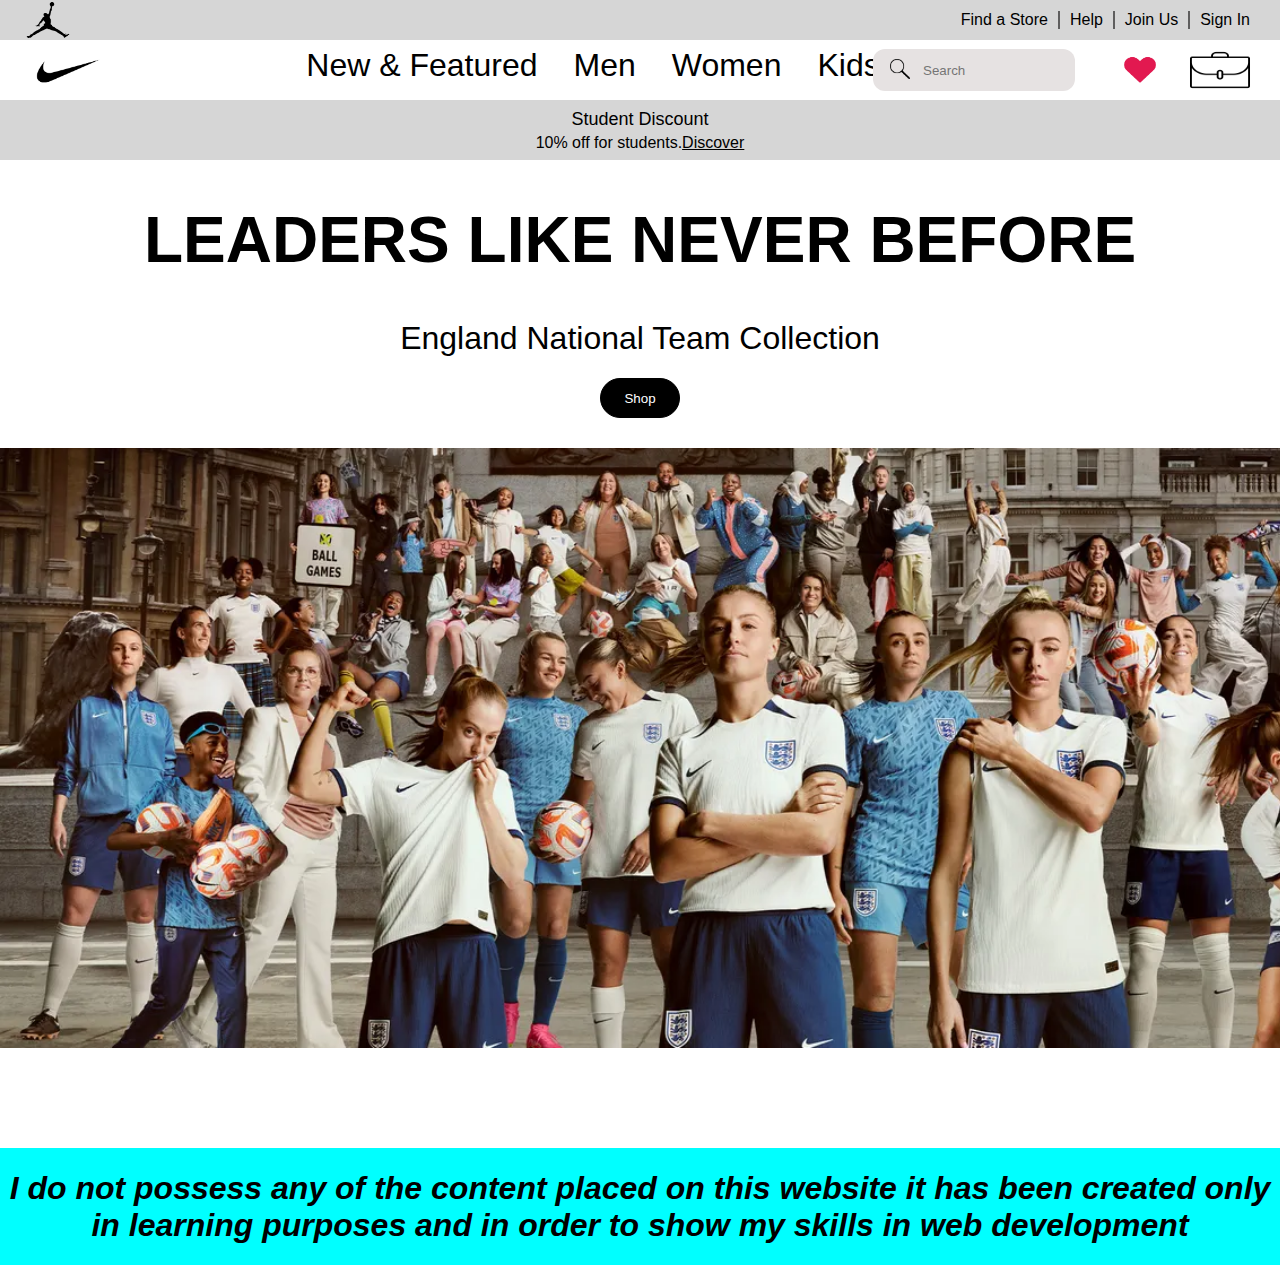
<file: index.html>
<!DOCTYPE html>
<html lang="en">
<head>
    <meta charset="UTF-8">
    <meta name="viewport" content="width=device-width, initial-scale=1.0">
    <link rel="stylesheet" href="styles.css">
    <link rel="icon" href="nikeLOgo.jpg">
    <title>nike copy</title>
</head>
<body>
    <img onclick="showOptions()" class="optionIcon" src="options-icon-30.png" alt="options-icon-30">
    <div class="top-top-nav">
        <div class="iconsContainerfttn">
            <div class="iconContainerA">
                <img class="bsPlayer" src="bsPlayer.png">
            </div>
            <div class="iconContainerB">

            </div>
        </div>
        <div class="suggestionsContainer">
            <ul>
                <a class="colourAttA" href="fin_a_store.html"><li class="line">Find a Store</li></a>
                <a class="colourAttA"  href="help.html"><li class="line">Help</li></a>
                <a class="colourAttA"  href="join_us.html"><li class="line">Join Us</li></a>
                <a class="colourAttA"  href="sign_in.html"><li>Sign In</li></a>
            </ul>
        </div>
    </div>
    <nav class="topNav">
        <div class="nikeIconContainer"></div>
        <div class="optionsContainer">
            <h1 class="op"><a class="colourAttB" href="New_featured.html">New & Featured</a></h1>
            <h1 class="op"><a class="colourAttB" href="Men.html">Men</a></h1>
            <h1 class="op"><a class="colourAttB" href="Woman.html">Women</a></h1>
            <h1 class="op"><a class="colourAttB" href="Kids.html">Kids</a></h1>
            <h1 class="op"><a class="colourAttB" href="Sale.html">Sale</a></h1>
        </div>
        <div class="fullRightContainer">
            <div class="searchContainer">
                <img class="magnifier" src="img_467459.png">
                <input class="tt" type="text" placeholder="Search">
            </div>
           
            <div class="IIconsContainer">
                <div class="heartIconContainer">
                    <img class="heart" src="hearts-icons-vectors-illustrations.jpg"> 
                </div>
                <div class="suitcaseIconContainer">
                    <img class="heart" src="vector-briefcase-icon.jpg">
                </div>
            </div>
        </div>
    </nav>
    <nav class="thirdNav">
        <div class="inner">
        <p class="thTextA" id="thTextA">Student Discount</p>
        <p class="thTextB" id="thTextB">10% off for students. <span class="Discover">Discover</span></p>
    </div>
    </nav>
    <div class="headerConteiner">
        <h1 class="mainHeader">LEADERS LIKE NEVER BEFORE</h1>
        <h1 class="secoundaryHeader">England National Team Collection</h1>
        <button class="Shop-Button">Shop</button>
    </div>
    <div class="peopleImage_Container">
        
    </div>
    <footer>
        <h1 class="footerText">I do not possess any of the content placed on this website it has been created only in learning purposes and in order to show my skills in web development</h1>
    </footer>
    <script src="app.js"></script>
</body>
</html>
</file>
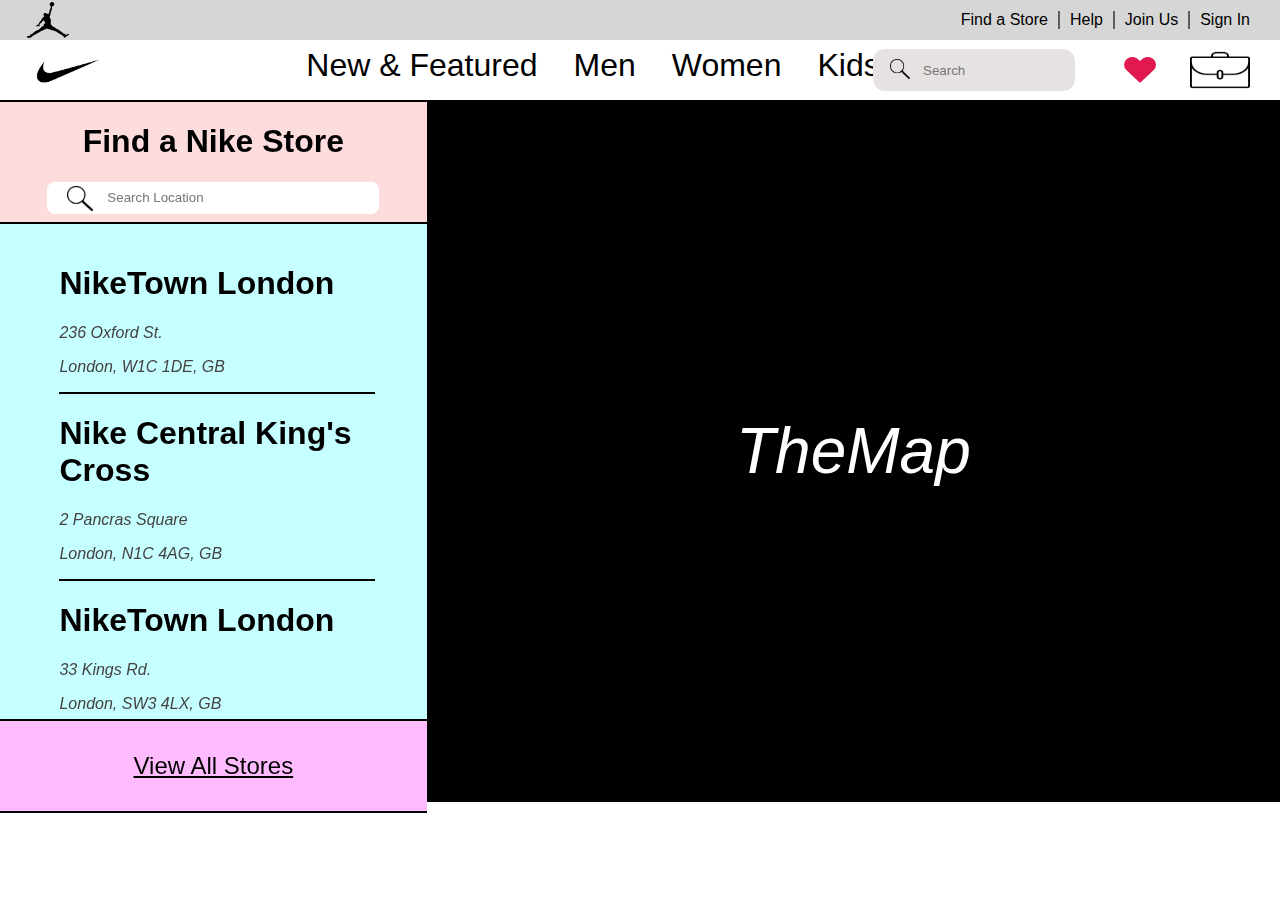
<file: fin_a_store.html>
<!DOCTYPE html>
<html lang="en">
<head>
    <meta charset="UTF-8">
    <meta name="viewport" content="width=device-width, initial-scale=1.0">
    <link rel="stylesheet" href="find.css">
    <link rel="icon" href="nikeLOgo.jpg">
    <title>nike copy</title>
</head>
<body>
    <img onclick="showOptions()" class="optionIcon" src="options-icon-30.png" alt="options-icon-30">
    <div class="top-top-nav">
        <div class="iconsContainerfttn">
            <div class="iconContainerA">
                <img class="bsPlayer" src="bsPlayer.png">
            </div>
            <div class="iconContainerB">

            </div>
        </div>
        <div class="suggestionsContainer">
            <ul>
                <a class="colourAttA" href="fin_a_store.html"><li class="line">Find a Store</li></a>
                <a class="colourAttA"  href="help.html"><li class="line">Help</li></a>
                <a class="colourAttA"  href="join_us.html"><li class="line">Join Us</li></a>
                <a class="colourAttA"  href="sign_in.html"><li>Sign In</li></a>
            </ul>
        </div>
    </div>
    <nav class="topNav">
        <div class="nikeIconContainer"></div>
        <div class="optionsContainer">
            <h1 class="op"><a class="colourAttB" href="New_featured.html">New & Featured</a></h1>
            <h1 class="op"><a class="colourAttB" href="Men.html">Men</a></h1>
            <h1 class="op"><a class="colourAttB" href="Woman.html">Women</a></h1>
            <h1 class="op"><a class="colourAttB" href="Kids.html">Kids</a></h1>
            <h1 class="op"><a class="colourAttB" href="Sale.html">Sale</a></h1>
        </div>
        <div class="fullRightContainer">
            <div class="searchContainer">
                <img class="magnifier" src="img_467459.png">
                <input class="tt" type="text" placeholder="Search">
            </div>
           
            <div class="IIconsContainer">
                <div class="heartIconContainer">
                    <img class="heart" src="hearts-icons-vectors-illustrations.jpg"> 
                </div>
                <div class="suitcaseIconContainer">
                    <img class="heart" src="vector-briefcase-icon.jpg">
                </div>
            </div>
        </div>
    </nav>
    <section>
        <div class="leftWhiteContainer">
            
                <div class="TheTopCon">
                <h1 class="findText">Find a Nike Store</h1>
           <div class="ttCon">
            <input class="SLtt" type="text" placeholder="Search Location">
            <img class="theMag" src="img_467459.png">
        </div>
            <div class="belowTextContainer">
                </div>
            </div>
            <div class="placesContainer">
                <div class="place">
                    <h1 class="shopName">NikeTown London</h1>
                    <p class="address">236 Oxford St.</p>
                    <p class="address">London, W1C 1DE, GB</p>
                </div>
                <div class="place">
                    <h1 class="shopName">Nike Central King's Cross</h1>
                    <p class="address">2 Pancras Square</p>
                    <p class="address">London, N1C 4AG, GB</p>
                </div>
                <div class="place">
                    <h1 class="shopName">NikeTown London</h1>
                    <p class="address">33 Kings Rd.</p>
                    <p class="address">London, SW3 4LX, GB</p>
                </div>
                <div class="place">
                    <h1 class="shopName">Nike Well Collective - Battersea</h1>
                    <p class="address">Unit G-022A,12 The power Station</p>
                    <p class="address">London, SW11 8BU, GB</p>
                </div>
                <div class="place">
                    <h1 class="shopName">Nike West London</h1>
                    <p class="address">Unit 2039/2040</p>
                    <p class="address">London, W12 7GF, GB</p>
                </div>
                <div class="place">
                    <h1 class="shopName">Nike Factory Store London ICON</h1>
                    <p class="address">Paninsula Square</p>
                    <p class="address">London, SE10 0DX, GB</p>
                </div>
                <div class="place">
                    <h1 class="shopName">Nike Unite Wembley</h1>
                    <p class="address">London Designer Outlet</p>
                    <p class="address">London, HA9 0TG, GB</p>
                </div>
                <div class="place">
                    <h1 class="shopName">Nike Unite Croydon</h1>
                    <p class="address">14 Daniel Way, Unit D</p>
                    <p class="address">Croydon, United Kingdom, CR0 4YJ, GB</p>
                </div>
                <div class="place">
                    <h1 class="shopName">Nike well Collective - Bromley</h1>
                    <p class="address">Unit 70, High Street</p>
                    <p class="address">Bromley, BR1 1DN, GB</p>
                </div>
                <div class="place">
                    <h1 class="shopName">Nike Well Collective - KINGSTON</h1>
                    <p class="address">BENTALS SHOPPING CENTRE, UNIT F8 / F9</p>
                    <p class="address">KINGSTON UPON THAMES, KT1 1TP, GB</p>
                </div>
                <div class="place">
                    <h1 class="shopName">Nike Factory Sotre London Taplow</h1>
                    <p class="address">Bath Road</p>
                    <p class="address">Maidenhead, SL6 ONY, GB</p>
                </div>
                <div class="place">
                    <h1 class="shopName">Nike Braintree</h1>
                    <p class="address">Braintree Outlet Village</p>
                    <p class="address">Braintree, CM77 8YH, GB</p>
                </div>
                <div class="place">
                    <h1 class="shopName">Nike Unite Ashford</h1>
                    <p class="address">64-69 Kimberley Way</p>
                    <p class="address">Ashford, TN24 0SD, Gb</p>
                </div>
                <div class="place">
                    <h1 class="shopName">Nike Factory Store Bicester Gateway</h1>
                    <p class="address">Kingsmere Retail Park</p>
                    <p class="address">Bicester, OX26 1ES, GB</p>
                </div>
                <div class="place">
                    <h1 class="shopName">Nike Unite Portsmouth</h1>
                    <p class="address">Gunwharf Quays</p>
                    <p class="address">Portsmouth, PO1 3TA, GB</p>
                </div>
            </div>
           <div class="bottomCon"><a class="ViewAllStoreButton">View All Stores</a></div> 
        </div>
        
        <div class="theMap">TheMap</div>
    </section>
    

    <script src="app.js"></script>
</body>
</html>
</file>
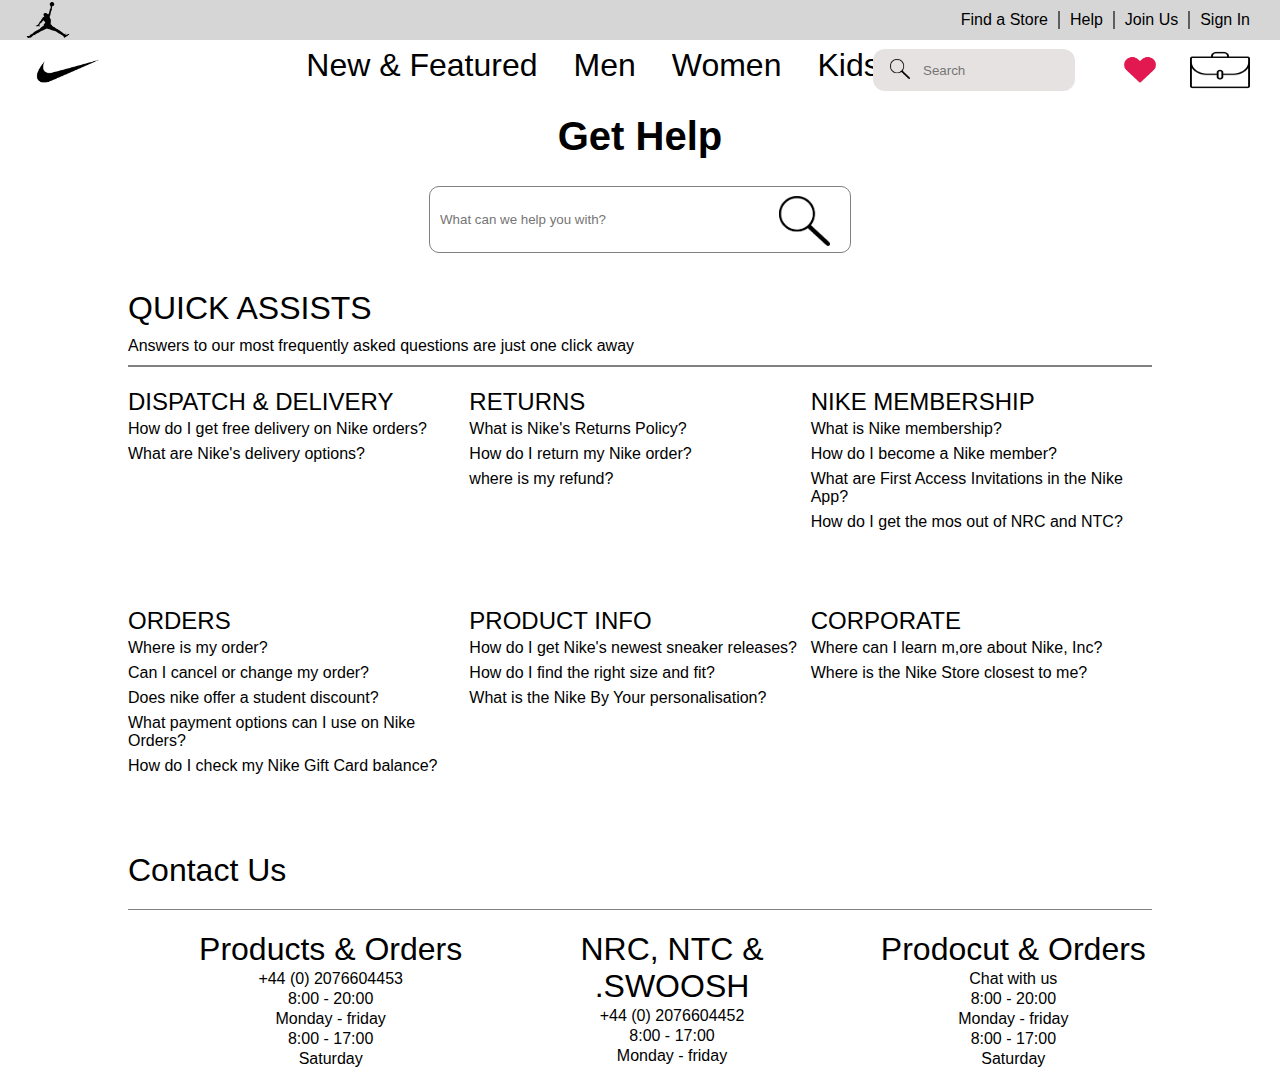
<file: help.html>
<!DOCTYPE html>
<html lang="en">
<head>
    <meta charset="UTF-8">
    <meta name="viewport" content="width=device-width, initial-scale=1.0">
    <link rel="stylesheet" href="help.css">
    <link rel="icon" href="nikeLOgo.jpg">
    <title>nike copy</title>
</head>
<body>
    <img onclick="showOptions()" class="optionIcon" src="options-icon-30.png" alt="options-icon-30">
    <div class="top-top-nav">
        <div class="iconsContainerfttn">
            <div class="iconContainerA">
                <img class="bsPlayer" src="bsPlayer.png">
            </div>
            <div class="iconContainerB">

            </div>
        </div>
        <div class="suggestionsContainer">
            <ul>
                <a class="colourAttA" href="fin_a_store.html"><li class="line">Find a Store</li></a>
                <a class="colourAttA"  href="help.html"><li class="line">Help</li></a>
                <a class="colourAttA"  href="join_us.html"><li class="line">Join Us</li></a>
                <a class="colourAttA"  href="sign_in.html"><li>Sign In</li></a>
            </ul>
        </div>
    </div>
    <nav class="topNav">
        <div class="nikeIconContainer"></div>
        <div class="optionsContainer">
            <h1 class="op"><a class="colourAttB" href="New_featured.html">New & Featured</a></h1>
            <h1 class="op"><a class="colourAttB" href="Men.html">Men</a></h1>
            <h1 class="op"><a class="colourAttB" href="Woman.html">Women</a></h1>
            <h1 class="op"><a class="colourAttB" href="Kids.html">Kids</a></h1>
            <h1 class="op"><a class="colourAttB" href="Sale.html">Sale</a></h1>
        </div>
        <div class="fullRightContainer">
            <div class="searchContainer">
                <img class="magnifier" src="img_467459.png">
                <input class="tt" type="text" placeholder="Search">
            </div>
           
            <div class="IIconsContainer">
                <div class="heartIconContainer">
                    <img class="heart" src="hearts-icons-vectors-illustrations.jpg"> 
                </div>
                <div class="suitcaseIconContainer">
                    <img class="heart" src="vector-briefcase-icon.jpg">
                </div>
            </div>
        </div>
    </nav>
    <div class="text_And_Textarea_Container">
        <h1 class="get_Help_Text_Container">Get Help</h1>
      <div class="text_Area_COntainer"><input class="text_Area" type="text" placeholder="What can we help you with?">
    <img class="magnifier_image_B" src="img_467459.png"></div>  
    </div>
    <div class="textAboveContainerContainer">
        <div class="textAboveContainer">
            <h1 class="Quick_Assists_text">QUICK ASSISTS</h1>
            <p class="ans_Paragraph">Answers to our most frequently asked questions are just one click away</p>
        </div>
    </div>
    <div class="most_Frequently_Asked_questions_container_Container">
        <div class="most_Frequently_Asked_questions_container">
            <div class="listOfQuestions">
                <h1 class="questions_header">DISPATCH & DELIVERY</h1>
                <a class="question">How do I get free delivery on Nike orders?</a>
                <a class="question">What are Nike's delivery options?</a>
            </div>
            <div class="listOfQuestions">
                <h1 class="questions_header">Returns</h1>
                <a class="question">What is Nike's Returns Policy?</a>
                <a class="question">How do I return my Nike order?</a>
                <a class="question">where is my refund?</a>
            </div>
            <div class="listOfQuestions">
                <h1 class="questions_header">Nike Membership</h1>
                <a class="question">What is Nike membership?</a>
                <a class="question">How do I become a Nike member?</a>
                <a class="question">What are First Access Invitations in the Nike App?</a>
                <a class="question">How do I get the mos out of NRC and NTC?</a>
            </div>
            <div class="listOfQuestions">
                <h1 class="questions_header">Orders</h1>
                <a class="question">Where is my order?</a>
                <a class="question">Can I cancel or change my order?</a>
                <a class="question">Does nike offer a student discount?</a>
                <a class="question">What payment options can I use on Nike Orders?</a>
                <a class="question">How do I check my Nike Gift Card balance?</a>
            </div>
            <div class="listOfQuestions">
                <h1 class="questions_header">Product Info</h1>
                <a class="question">How do I get Nike's newest sneaker releases?</a>
                <a class="question">How do I find the right size and fit?</a>
                <a class="question">What is the Nike By Your personalisation?</a>
            </div>
            <div class="listOfQuestions">
                <h1 class="questions_header">Corporate</h1>
                <a class="question">Where can I learn m,ore about Nike, Inc?</a>
                <a class="question">Where is the Nike Store closest to me?</a>
            </div>
        </div>
    </div>
    <div class="bottom_Top_Container_Container">
        <div class="bottom_Top_Container">
            <h1 class="contact_Text">Contact Us</h1>
        </div>
    </div>
    <div class="contac_Options_Container_Container">
        <div class="contac_Options_Container">
            <div class="contact_Option">
                <h1 class="option_Header">Products & Orders</h1>
                <p class="info">+44 (0) 2076604453</p>
                <p class="info">8:00 - 20:00</p>
                <p class="info">Monday - friday</p>
                <p class="info">8:00 - 17:00</p>
                <p class="info">Saturday</p>
            </div>
            <div class="contact_Option">
                <h1 class="option_Header">NRC, NTC & .SWOOSH</h1>
                <p class="info">+44 (0) 2076604452</p>
                <p class="info">8:00 - 17:00</p>
                <p class="info">Monday - friday</p>
            </div>
            <div class="contact_Option">
                <h1 class="option_Header">Prodocut & Orders</h1>
                <p class="info">Chat with us</p>
                <p class="info">8:00 - 20:00</p>
                <p class="info">Monday - friday</p>
                <p class="info">8:00 - 17:00</p>
                <p class="info">Saturday</p>
            </div>
        </div>
    </div>
    
    <script src="app.js"></script>
</body>
</html>
</file>
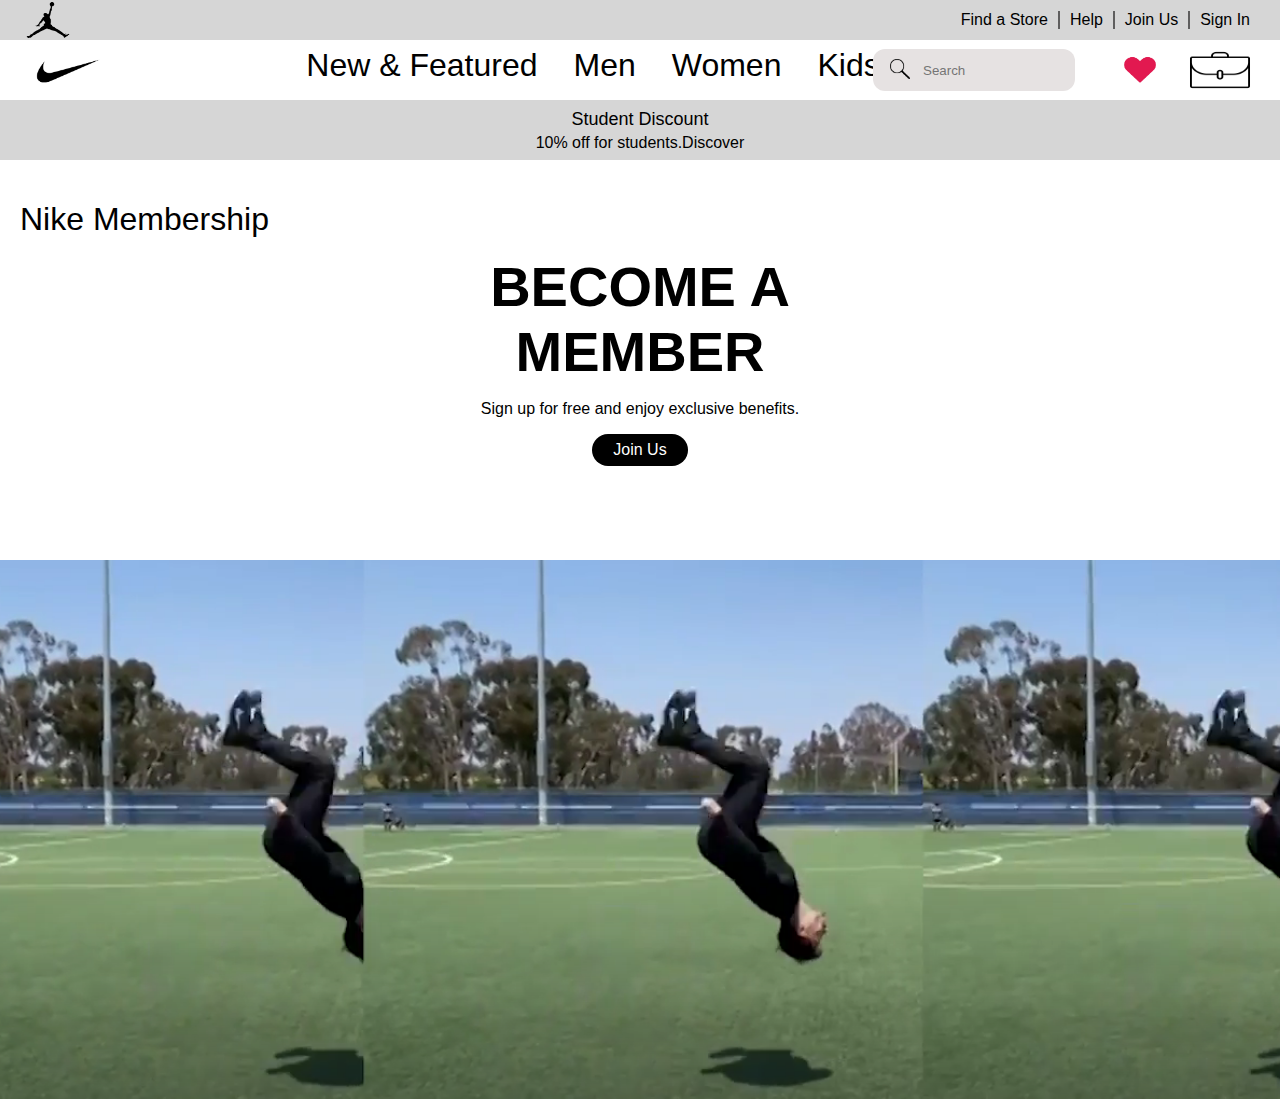
<file: join_us.html>
<!DOCTYPE html>
<html lang="en">
<head>
    <meta charset="UTF-8">
    <meta name="viewport" content="width=device-width, initial-scale=1.0">
    <link rel="stylesheet" href="Join.css">
    <link rel="icon" href="nikeLOgo.jpg">
    <title>nike copy</title>
</head>
<body>
    <img onclick="showOptions()" class="optionIcon" src="options-icon-30.png" alt="options-icon-30">
    <div class="top-top-nav">
        <div class="iconsContainerfttn">
            <div class="iconContainerA">
                <img class="bsPlayer" src="bsPlayer.png">
            </div>
            <div class="iconContainerB">

            </div>
        </div>
        <div class="suggestionsContainer">
            <ul>
                <a class="colourAttA" href="fin_a_store.html"><li class="line">Find a Store</li></a>
                <a class="colourAttA"  href="help.html"><li class="line">Help</li></a>
                <a class="colourAttA"  href="join_us.html"><li class="line">Join Us</li></a>
                <a class="colourAttA"  href="sign_in.html"><li>Sign In</li></a>
            </ul>
        </div>
    </div>
    <nav class="topNav">
        <div class="nikeIconContainer"></div>
        <div class="optionsContainer">
            <h1 class="op"><a class="colourAttB" href="New_featured.html">New & Featured</a></h1>
            <h1 class="op"><a class="colourAttB" href="Men.html">Men</a></h1>
            <h1 class="op"><a class="colourAttB" href="Woman.html">Women</a></h1>
            <h1 class="op"><a class="colourAttB" href="Kids.html">Kids</a></h1>
            <h1 class="op"><a class="colourAttB" href="Sale.html">Sale</a></h1>
        </div>
        <div class="fullRightContainer">
            <div class="searchContainer">
                <img class="magnifier" src="img_467459.png">
                <input class="tt" type="text" placeholder="Search">
            </div>
           
            <div class="IIconsContainer">
                <div class="heartIconContainer">
                    <img class="heart" src="hearts-icons-vectors-illustrations.jpg"> 
                </div>
                <div class="suitcaseIconContainer">
                    <img class="heart" src="vector-briefcase-icon.jpg">
                </div>
            </div>
        </div>
    </nav>
        <nav class="thirdNav">
            <div class="inner">
            <p class="thTextA" id="thTextA">Student Discount</p>
            <p class="thTextB" id="thTextB">10% off for students. <span class="Discover">Discover</span></p>
            
            </nav>
    
        <div class="memberShip_Top_Container">
            <h1 class="nike_Membership_Text">Nike Membership</h1>
            <h1 class="Become_a_Member">BECOME A</h1>
            <h1 class="Become_a_Member">MEMBER</h1>
            <p class="sign_Up_Text">Sign up for free and enjoy exclusive benefits.</p>
            <div class="join_Us_Button">Join Us</div>
        </div>
        <div class="bottom_Image_Container">
            <img class="bottomImage" src="bottomImage.png">
        </div>
    
    <script src="app.js"></script>
</body>
</html>
</file>
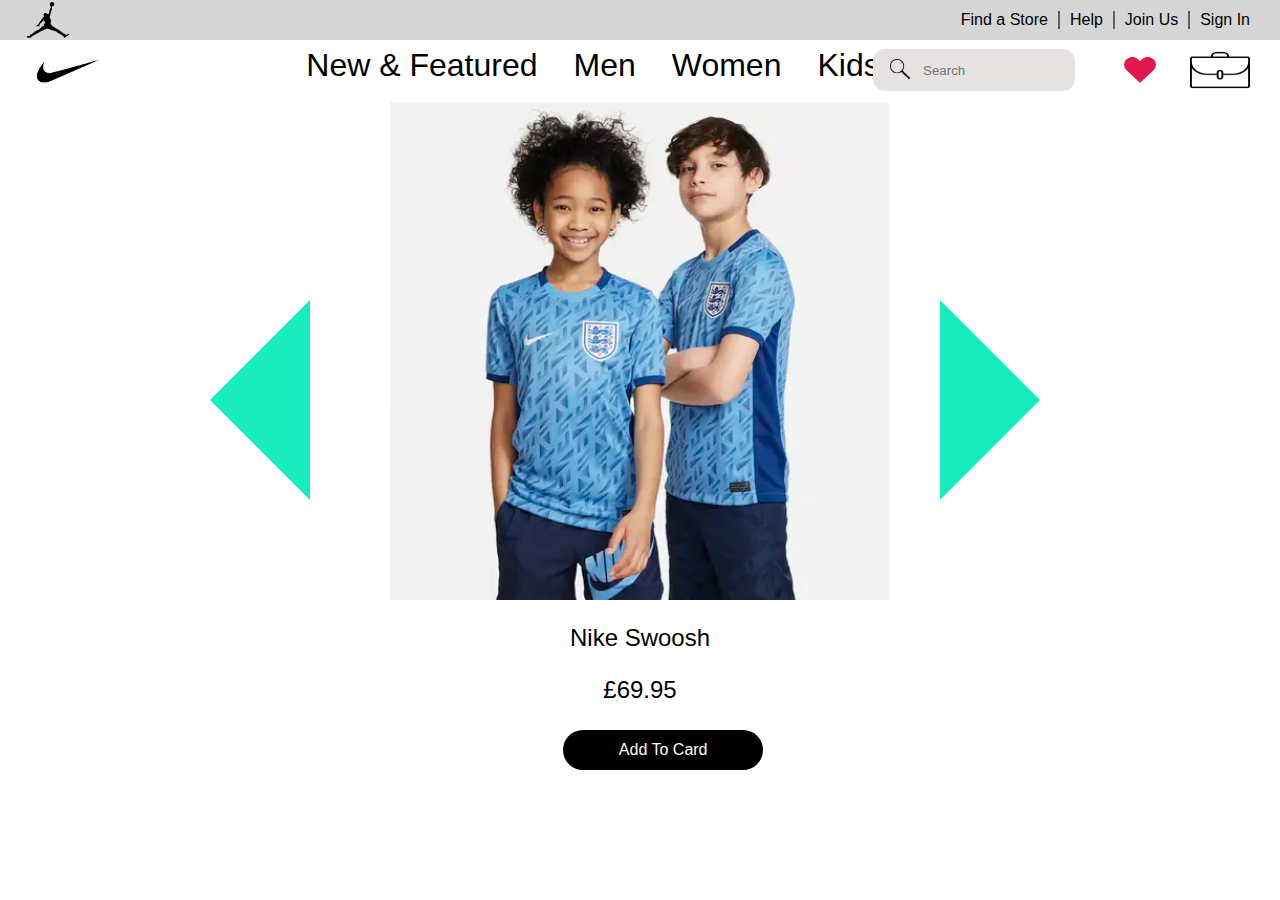
<file: Kids.html>
<!DOCTYPE html>
<html lang="en">
<head>
    <meta charset="UTF-8">
    <meta name="viewport" content="width=device-width, initial-scale=1.0">
    <link rel="stylesheet" href="Kids.css">
    <link rel="icon" href="nikeLOgo.jpg">
    <title>nike copy</title>
</head>
<body>
    <img onclick="showOptions()" class="optionIcon" src="options-icon-30.png" alt="options-icon-30">
    <div class="top-top-nav">
        <div class="iconsContainerfttn">
            <div class="iconContainerA">
                <img class="bsPlayer" src="bsPlayer.png">
            </div>
            <div class="iconContainerB">

            </div>
        </div>
        <div class="suggestionsContainer">
            <ul>
                <a class="colourAttA" href="fin_a_store.html"><li class="line">Find a Store</li></a>
                <a class="colourAttA"  href="help.html"><li class="line">Help</li></a>
                <a class="colourAttA"  href="join_us.html"><li class="line">Join Us</li></a>
                <a class="colourAttA"  href="sign_in.html"><li>Sign In</li></a>
            </ul>
        </div>
    </div>
    <nav class="topNav">
        <div class="nikeIconContainer"></div>
        <div class="optionsContainer">
            <h1 class="op"><a class="colourAttB" href="New_featured.html">New & Featured</a></h1>
            <h1 class="op"><a class="colourAttB" href="Men.html">Men</a></h1>
            <h1 class="op"><a class="colourAttB" href="Woman.html">Women</a></h1>
            <h1 class="op"><a class="colourAttB" href="Kids.html">Kids</a></h1>
            <h1 class="op"><a class="colourAttB" href="Sale.html">Sale</a></h1>
        </div>
        <div class="fullRightContainer">
            <div class="searchContainer">
                <img class="magnifier" src="img_467459.png">
                <input class="tt" type="text" placeholder="Search">
            </div>
           
            <div class="IIconsContainer">
                <div class="heartIconContainer">
                    <img class="heart" src="hearts-icons-vectors-illustrations.jpg"> 
                </div>
                <div class="suitcaseIconContainer">
                    <img class="heart" src="vector-briefcase-icon.jpg">
                </div>
            </div>
        </div>
    </nav>
    <div class="everything">
        <div class="arrow_Left" onclick="moveLeft('pic2', 'pic1', 'pic3',  'England 2023 Stadium Away', 'Nike orange Scorpion', 'Nike white Retro','£369.95',  '£99',  '£230.80', )"></div>
        <div class="image_And_Text_Container">
            <div class="image_Container pic2"></div>
            <p class="papa" id="name">Nike Swoosh</p>
            <p class="papa" id="thePrice">£69.95</p>
        </div>
        <div onclick="moveRight('pic2', 'pic1', 'pic3',  'England 2023 Stadium Away', 'Nike orange Scorpion', 'Nike white Retro','£369.95',  '£99',  '£230.80', )" class="arrow_Right"></div>

        <div class="addButton">Add To Card</button>
    </div>

    <script src="app.js"></script>
</body>
</html>
</file>
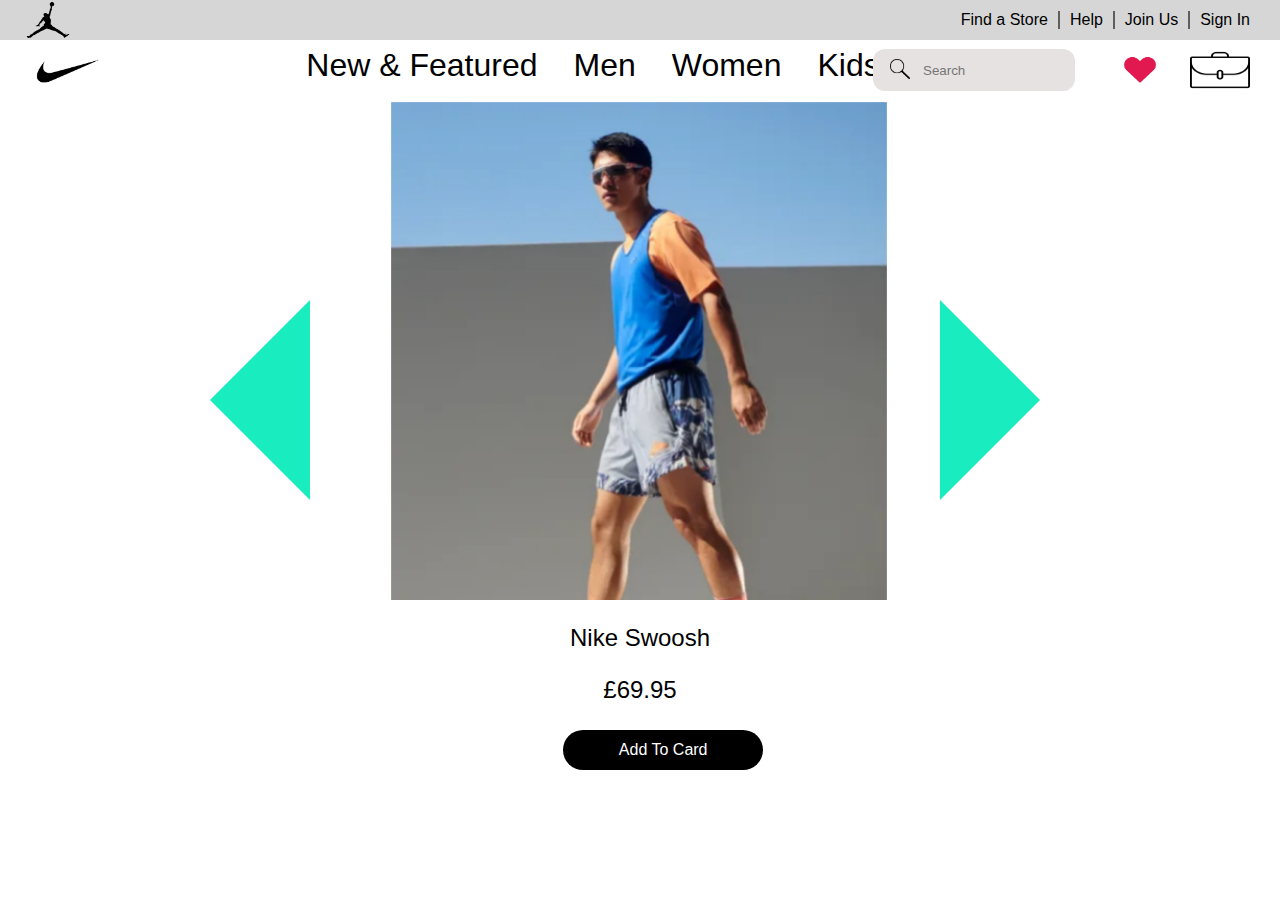
<file: Men.html>
<!DOCTYPE html>
<html lang="en">
<head>
    <meta charset="UTF-8">
    <meta name="viewport" content="width=device-width, initial-scale=1.0">
    <link rel="stylesheet" href="Men.css">
    <link rel="icon" href="nikeLOgo.jpg">
    <title>nike copy</title>
</head>
<body>
    <img onclick="showOptions()" class="optionIcon" src="options-icon-30.png" alt="options-icon-30">
    <div class="top-top-nav">
        <div class="iconsContainerfttn">
            <div class="iconContainerA">
                <img class="bsPlayer" src="bsPlayer.png">
            </div>
            <div class="iconContainerB">

            </div>
        </div>
        <div class="suggestionsContainer">
            <ul>
                <a class="colourAttA" href="fin_a_store.html"><li class="line">Find a Store</li></a>
                <a class="colourAttA"  href="help.html"><li class="line">Help</li></a>
                <a class="colourAttA"  href="join_us.html"><li class="line">Join Us</li></a>
                <a class="colourAttA"  href="sign_in.html"><li>Sign In</li></a>
            </ul>
        </div>
    </div>
    <nav class="topNav">
        <div class="nikeIconContainer"></div>
        <div class="optionsContainer">
            <h1 class="op"><a class="colourAttB" href="New_featured.html">New & Featured</a></h1>
            <h1 class="op"><a class="colourAttB" href="Men.html">Men</a></h1>
            <h1 class="op"><a class="colourAttB" href="Woman.html">Women</a></h1>
            <h1 class="op"><a class="colourAttB" href="Kids.html">Kids</a></h1>
            <h1 class="op"><a class="colourAttB" href="Sale.html">Sale</a></h1>
        </div>
        <div class="fullRightContainer">
            <div class="searchContainer">
                <img class="magnifier" src="img_467459.png">
                <input class="tt" type="text" placeholder="Search">
            </div>
           
            <div class="IIconsContainer">
                <div class="heartIconContainer">
                    <img class="heart" src="hearts-icons-vectors-illustrations.jpg"> 
                </div>
                <div class="suitcaseIconContainer">
                    <img class="heart" src="vector-briefcase-icon.jpg">
                </div>
            </div>
        </div>
    </nav>
    <div class="everything">
        <div class="arrow_Left" onclick="moveLeft('pic2', 'pic1', 'pic3',  'Costium', 'Nike black shoe', 'Nike Dunk','£230.95',  '£104',  '£120.95', )"></div>
        <div class="image_And_Text_Container">
            <div class="image_Container pic2"></div>
            <p class="papa" id="name">Nike Swoosh</p>
            <p class="papa" id="thePrice">£69.95</p>
        </div>
        <div onclick="moveRight('pic2', 'pic1', 'pic3',  'Costium', 'Nike black shoe', 'Nike Dunk','£230.95',  '£104',  '£120.95',)" class="arrow_Right"></div>

        <div class="addButton">Add To Card</button>
    </div>

    <script src="app.js"></script>
</body>
</html>
</file>
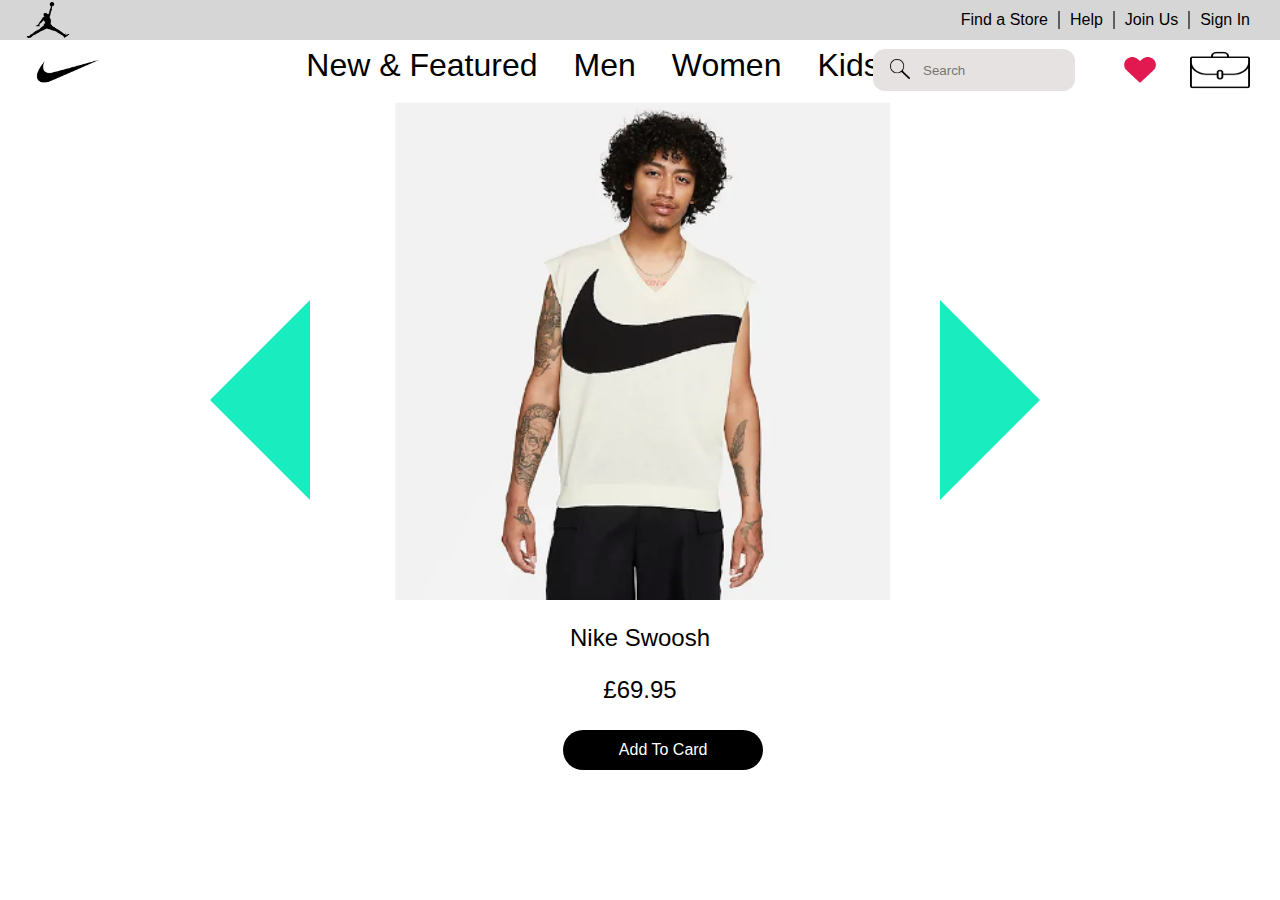
<file: New_featured.html>
<!DOCTYPE html>
<html lang="en">
<head>
    <meta charset="UTF-8">
    <meta name="viewport" content="width=device-width, initial-scale=1.0">
    <link rel="stylesheet" href="New_featured.css">
    <link rel="icon" href="nikeLOgo.jpg">
    <title>Document</title>
</head>
<body>
    <img onclick="showOptions()" class="optionIcon" src="options-icon-30.png" alt="options-icon-30">
    <div class="top-top-nav">
        <div class="iconsContainerfttn">
            <div class="iconContainerA">
                <img class="bsPlayer" src="bsPlayer.png">
            </div>
            <div class="iconContainerB">

            </div>
        </div>
        <div class="suggestionsContainer">
            <ul>
                <a class="colourAttA" href="fin_a_store.html"><li class="line">Find a Store</li></a>
                <a class="colourAttA"  href="help.html"><li class="line">Help</li></a>
                <a class="colourAttA"  href="join_us.html"><li class="line">Join Us</li></a>
                <a class="colourAttA"  href="sign_in.html"><li>Sign In</li></a>
            </ul>
        </div>
    </div>
    <nav class="topNav">
        <div class="nikeIconContainer"></div>
        <div class="optionsContainer">
            <h1 class="op"><a class="colourAttB" href="New_featured.html">New & Featured</a></h1>
            <h1 class="op"><a class="colourAttB" href="Men.html">Men</a></h1>
            <h1 class="op"><a class="colourAttB" href="Woman.html">Women</a></h1>
            <h1 class="op"><a class="colourAttB" href="Kids.html">Kids</a></h1>
            <h1 class="op"><a class="colourAttB" href="Sale.html">Sale</a></h1>
        </div>
        <div class="fullRightContainer">
            <div class="searchContainer">
                <img class="magnifier" src="img_467459.png">
                <input class="tt" type="text" placeholder="Search">
            </div>
           
            <div class="IIconsContainer">
                <div class="heartIconContainer">
                    <img class="heart" src="hearts-icons-vectors-illustrations.jpg"> 
                </div>
                <div class="suitcaseIconContainer">
                    <img class="heart" src="vector-briefcase-icon.jpg">
                </div>
            </div>
        </div>
    </nav>
    <div class="everything">
        <div class="arrow_Left" onclick="moveLeft('pic2', 'pic1', 'pic3',  'Nike Swoosh', 'Nike Air Max Scorpion', 'Nike Dunk Low Retro','£69.95',  '£99.95',  '£229.95', )"></div>
        <div class="image_And_Text_Container">
            <div class="image_Container pic2"></div>
            <p class="papa" id="name">Nike Swoosh</p>
            <p class="papa" id="thePrice">£69.95</p>
        </div>
        <div onclick="moveRight('pic2', 'pic1', 'pic3', 'Nike Swoosh', 'Nike Air Max Scorpion', 'Nike Dunk Low Retro',  '£69.95', '£229.95', '£99.95')" class="arrow_Right"></div>

        <div class="addButton">Add To Card</button>
    </div>
    <script src="app.js"></script>
    
</body>
</html>
</file>
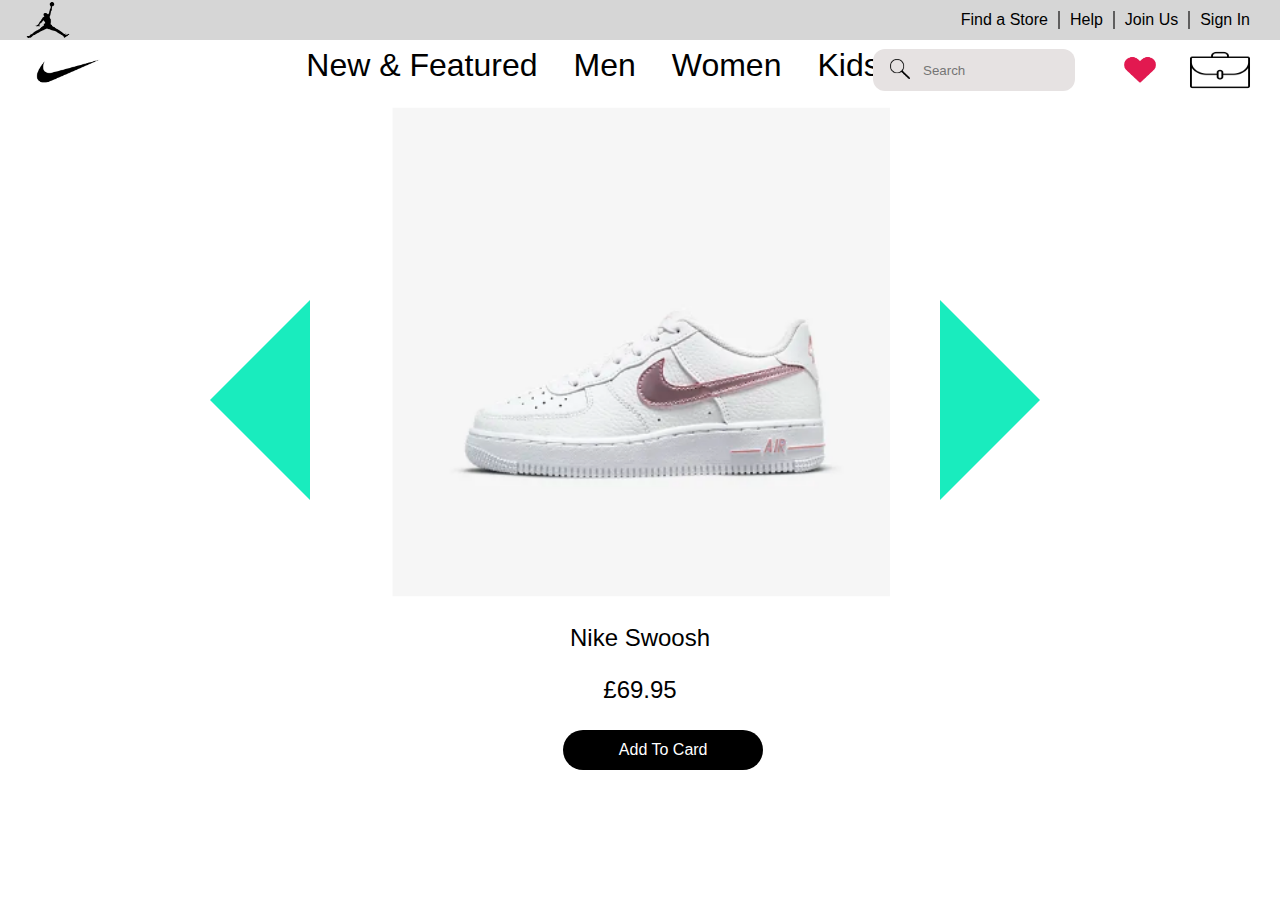
<file: Sale.html>
<!DOCTYPE html>
<html lang="en">
<head>
    <meta charset="UTF-8">
    <meta name="viewport" content="width=device-width, initial-scale=1.0">
    <link rel="stylesheet" href="Sale.css">
    <link rel="icon" href="nikeLOgo.jpg">
    <title>nike copy</title>
</head>
<body>
    <img onclick="showOptions()" class="optionIcon" src="options-icon-30.png" alt="options-icon-30">
    <div class="top-top-nav">
        <div class="iconsContainerfttn">
            <div class="iconContainerA">
                <img class="bsPlayer" src="bsPlayer.png">
            </div>
            <div class="iconContainerB">

            </div>
        </div>
        <div class="suggestionsContainer">
            <ul>
                <a class="colourAttA" href="fin_a_store.html"><li class="line">Find a Store</li></a>
                <a class="colourAttA"  href="help.html"><li class="line">Help</li></a>
                <a class="colourAttA"  href="join_us.html"><li class="line">Join Us</li></a>
                <a class="colourAttA"  href="sign_in.html"><li>Sign In</li></a>
            </ul>
        </div>
    </div>
    <nav class="topNav">
        <div class="nikeIconContainer"></div>
        <div class="optionsContainer">
            <h1 class="op"><a class="colourAttB" href="New_featured.html">New & Featured</a></h1>
            <h1 class="op"><a class="colourAttB" href="Men.html">Men</a></h1>
            <h1 class="op"><a class="colourAttB" href="Woman.html">Women</a></h1>
            <h1 class="op"><a class="colourAttB" href="Kids.html">Kids</a></h1>
            <h1 class="op"><a class="colourAttB" href="Sale.html">Sale</a></h1>
        </div>
        <div class="fullRightContainer">
            <div class="searchContainer">
                <img class="magnifier" src="img_467459.png">
                <input class="tt" type="text" placeholder="Search">
            </div>
           
            <div class="IIconsContainer">
                <div class="heartIconContainer">
                    <img class="heart" src="hearts-icons-vectors-illustrations.jpg"> 
                </div>
                <div class="suitcaseIconContainer">
                    <img class="heart" src="vector-briefcase-icon.jpg">
                </div>
            </div>
        </div>
    </nav>
    <div class="everything">
        <div class="arrow_Left" onclick="moveLeft('pic2', 'pic1', 'pic3', 'Nike perfect white', 'Nike wing', 'Nike blue qq',  '£73.42', '£259.95', '£89.25')"></div>
        <div class="image_And_Text_Container">
            <div class="image_Container pic2"></div>
            <p class="papa" id="name">Nike Swoosh</p>
            <p class="papa" id="thePrice">£69.95</p>
        </div>
        <div onclick="moveRight('pic2', 'pic1', 'pic3', 'Nike perfect white', 'Nike wing', 'Nike blue qq',  '£73.42', '£259.95', '£89.25')" class="arrow_Right"></div>

        <div class="addButton">Add To Card</button>
    </div>
    
    <script src="app.js"></script>
</body>
</html>
</file>
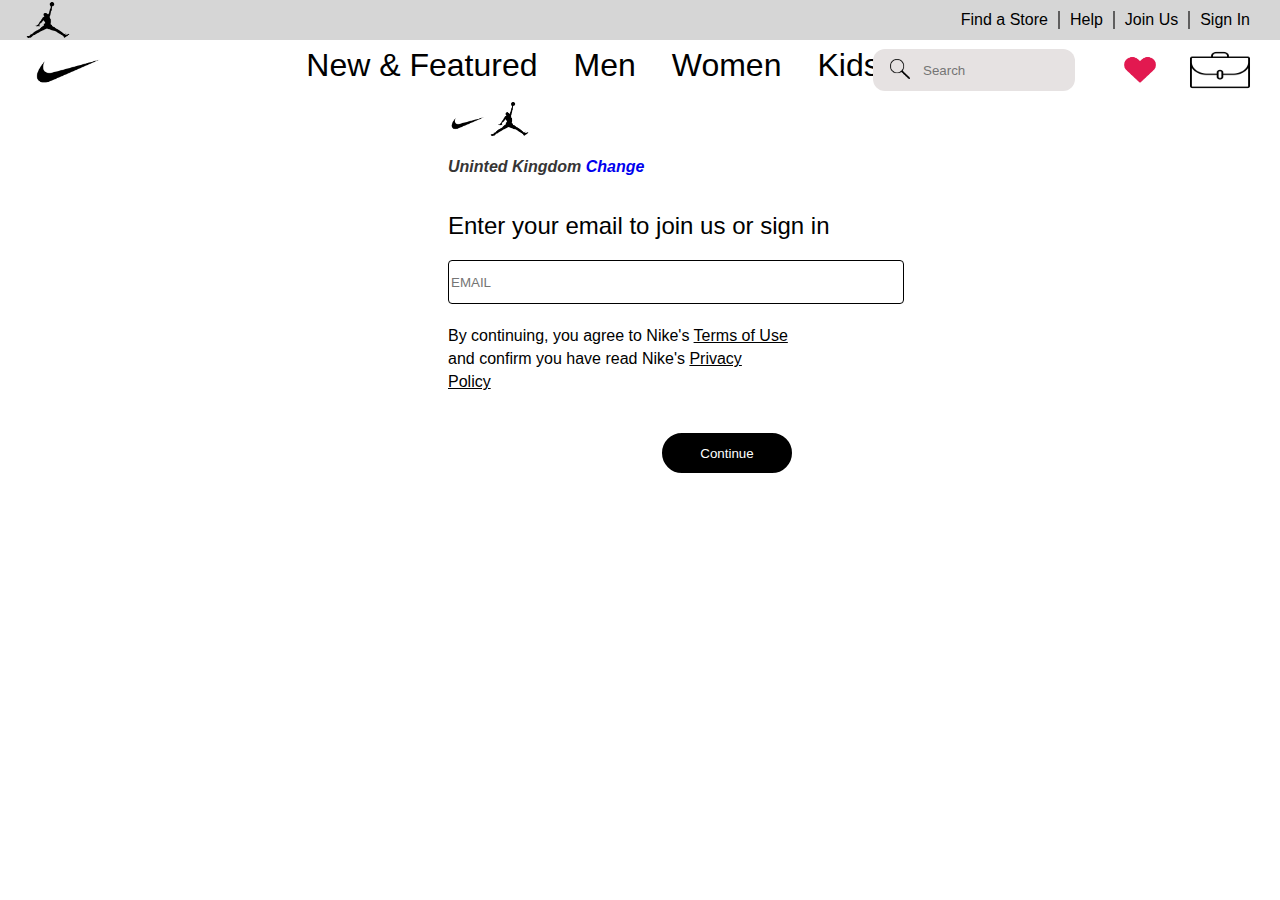
<file: sign_in.html>
<!DOCTYPE html>
<html lang="en">
<head>
    <meta charset="UTF-8">
    <meta name="viewport" content="width=device-width, initial-scale=1.0">
    <link rel="stylesheet" href="Sign.css">
    <link rel="icon" href="nikeLOgo.jpg">
    <title>nike copy</title>
</head>
<body>
    <img onclick="showOptions()" class="optionIcon" src="options-icon-30.png" alt="options-icon-30">
    <div class="top-top-nav">
        <div class="iconsContainerfttn">
            <div class="iconContainerA">
                <img class="bsPlayer" src="bsPlayer.png">
            </div>
            <div class="iconContainerB">

            </div>
        </div>
        <div class="suggestionsContainer">
            <ul>
                <a class="colourAttA" href="fin_a_store.html"><li class="line">Find a Store</li></a>
                <a class="colourAttA"  href="help.html"><li class="line">Help</li></a>
                <a class="colourAttA"  href="join_us.html"><li class="line">Join Us</li></a>
                <a class="colourAttA"  href="sign_in.html"><li>Sign In</li></a>
            </ul>
        </div>
    </div>
    <nav class="topNav">
        <div class="nikeIconContainer"></div>
        <div class="optionsContainer">
            <h1 class="op"><a class="colourAttB" href="New_featured.html">New & Featured</a></h1>
            <h1 class="op"><a class="colourAttB" href="Men.html">Men</a></h1>
            <h1 class="op"><a class="colourAttB" href="Woman.html">Women</a></h1>
            <h1 class="op"><a class="colourAttB" href="Kids.html">Kids</a></h1>
            <h1 class="op"><a class="colourAttB" href="Sale.html">Sale</a></h1>
        </div>
        <div class="fullRightContainer">
            <div class="searchContainer">
                <img class="magnifier" src="img_467459.png">
                <input class="tt" type="text" placeholder="Search">
            </div>
           
            <div class="IIconsContainer">
                <div class="heartIconContainer">
                    <img class="heart" src="hearts-icons-vectors-illustrations.jpg"> 
                </div>
                <div class="suitcaseIconContainer">
                    <img class="heart" src="vector-briefcase-icon.jpg">
                </div>
            </div>
        </div>
    </nav>
    
    <form>
        <div class="Icons_Container">
            <img class="form_Image" src="nikeLOgo.jpg">
            <img class="form_Image" src="bsPlayer.png">
            
        </div>
        <div><p class="country_Container">Uninted Kingdom <a href="#" class="change">Change</a></p></div>
        <div class="header_Container">
            <header>Enter your email to join us or sign in</header>
            <input required placeholder="EMAIL" class="email" name="email" type="email">
        </div>
        
        <div class="bottom_Par_Container">By continuing, you agree to Nike's <span class="underline">Terms of Use</span></br> and confirm
        you have read Nike's <span class="underline">Privacy</br> Policy</span>
        </div>
        <button class="Continue">Continue</button>
    </form>
    <script src="app.js"></script>
</body>
</html>
</file>
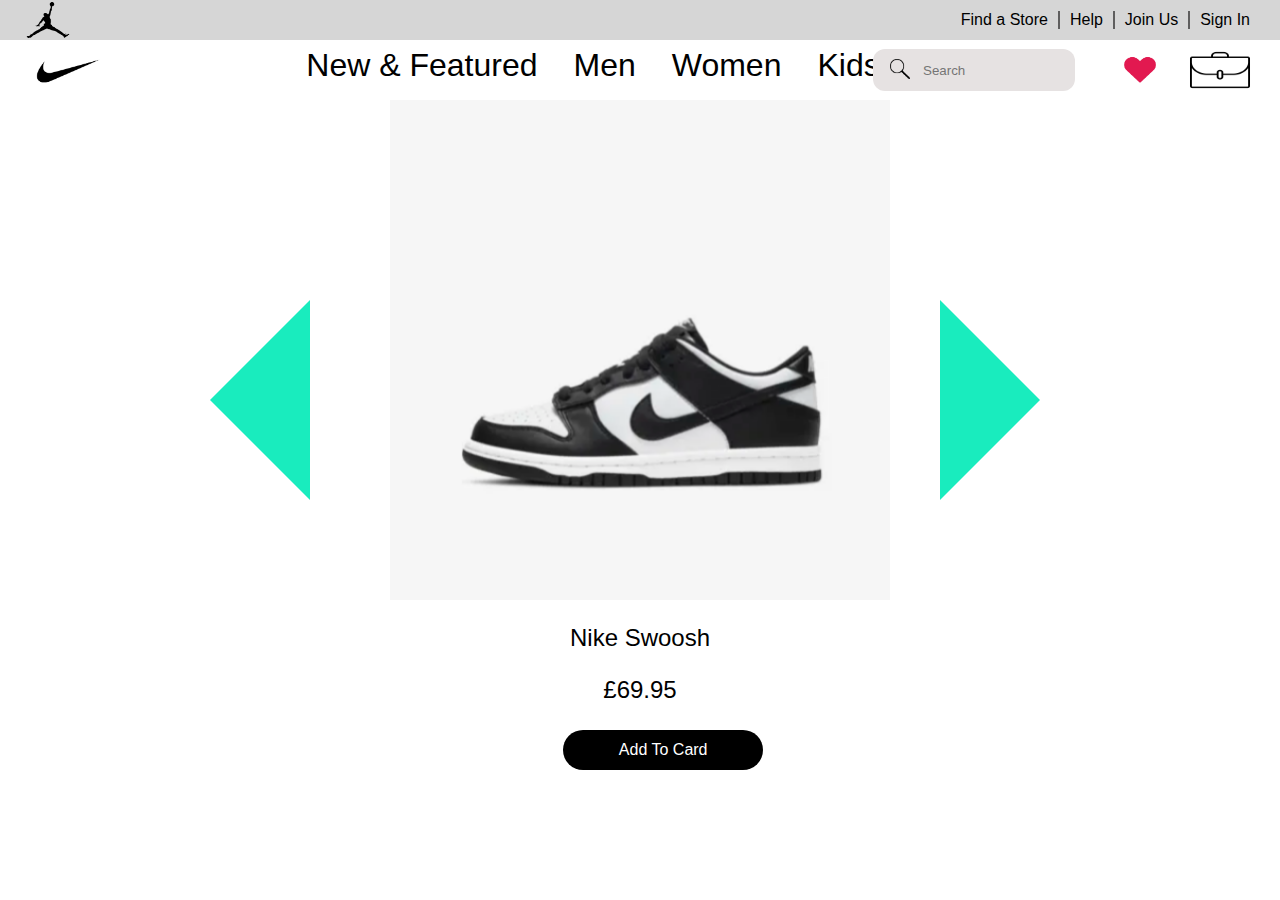
<file: Woman.html>
<!DOCTYPE html>
<html lang="en">
<head>
    <meta charset="UTF-8">
    <meta name="viewport" content="width=device-width, initial-scale=1.0">
    <link rel="stylesheet" href="Woman.css">
    <link rel="icon" href="nikeLOgo.jpg">
    <title>nike copy</title>
</head>
<body>
    <img onclick="showOptions()" class="optionIcon" src="options-icon-30.png" alt="options-icon-30">
    <div class="top-top-nav">
        <div class="iconsContainerfttn">
            <div class="iconContainerA">
                <img class="bsPlayer" src="bsPlayer.png">
            </div>
            <div class="iconContainerB">

            </div>
        </div>
        <div class="suggestionsContainer">
            <ul>
                <a class="colourAttA" href="fin_a_store.html"><li class="line">Find a Store</li></a>
                <a class="colourAttA"  href="help.html"><li class="line">Help</li></a>
                <a class="colourAttA"  href="join_us.html"><li class="line">Join Us</li></a>
                <a class="colourAttA"  href="sign_in.html"><li>Sign In</li></a>
            </ul>
        </div>
    </div>
    <nav class="topNav">
        <div class="nikeIconContainer"></div>
        <div class="optionsContainer">
            <h1 class="op"><a class="colourAttB" href="New_featured.html">New & Featured</a></h1>
            <h1 class="op"><a class="colourAttB" href="Men.html">Men</a></h1>
            <h1 class="op"><a class="colourAttB" href="Woman.html">Women</a></h1>
            <h1 class="op"><a class="colourAttB" href="Kids.html">Kids</a></h1>
            <h1 class="op"><a class="colourAttB" href="Sale.html">Sale</a></h1>
        </div>
        <div class="fullRightContainer">
            <div class="searchContainer">
                <img class="magnifier" src="img_467459.png">
                <input class="tt" type="text" placeholder="Search">
            </div>
           
            <div class="IIconsContainer">
                <div class="heartIconContainer">
                    <img class="heart" src="hearts-icons-vectors-illustrations.jpg"> 
                </div>
                <div class="suitcaseIconContainer">
                    <img class="heart" src="vector-briefcase-icon.jpg">
                </div>
            </div>
        </div>
    </nav>
    <div class="everything">
        <div class="arrow_Left" onclick="moveLeft('pic2', 'pic1', 'pic3',  'Nike shoe bars', 'Nike red max', 'top','£29.95',  '£199.95',  '£209.95', )"></div>
        <div class="image_And_Text_Container">
            <div class="image_Container pic2"></div>
            <p class="papa" id="name">Nike Swoosh</p>
            <p class="papa" id="thePrice">£69.95</p>
        </div>
        <div onclick="moveRight('pic2', 'pic1', 'pic3',  'Nike shoe bars', 'Nike red max', 'top','£29.95',  '£199.95',  '£209.95', )" class="arrow_Right"></div>

        <div class="addButton">Add To Card</button>
    </div>



    <script src="app.js"></script>
</body>
</html>
</file>
<file: styles.css>
body {
    margin: 0;
    padding: 0;
}
.top-top-nav {
    height: 40px;
    background-color: rgb(214, 214, 214);
    margin-top: 0;
    padding-top: 0;
    top: 0;
    width: 100%;
    display: flex;
    justify-content: space-between;
    align-items: center;
}
.optionIcon {
    width: 100px;
    height: 100px;
    position: absolute;
    right: 80px;
    top: 30px;
    cursor: pointer;
    opacity: 0;
    z-index: 0;
}
ul li{
    font-family: Arial, Helvetica, sans-serif;
    list-style-type: none;
    margin-left: 10px;
    padding-right: 10px;
    cursor: pointer;
    transition: all 100ms ease-in;
}
li:hover {
    color: rgb(107, 106, 106);
}
ul {
    display: flex;
    margin-right: 20px;
}
.line {
    border-right: 2px rgb(95, 94, 94) solid;
}
.iconContainerA {
    height: 100%;
    display: flex;
    align-items: center;
    justify-content: center;
    position: relative;
    cursor: pointer;
}
.iconsContainerfttn {
    display: grid;
    grid-template-columns: 1fr 1fr;
    width: 7%;
    height: 100%;
    margin-left: 2%;
}
.bsPlayer {
    width: 100%;
    height: 100%;
    position: absolute;
}
.topNav {
    height: 60px;
    width: 100%;
    display: flex;
    flex-direction: row;
    justify-content: space-evenly;
    align-items: center;
    margin-left: 0;
    position: relative;
}
.optionsContainer {
    display: flex;
    flex-direction: row;
    gap: 30px;
    position: absolute;
}
.op {
    font-family: Arial, Helvetica, sans-serif;
    cursor: pointer;
    font-weight: 500;
    margin-left: 6px;
    padding-bottom: 10px;
    display: flex;
    align-items: center;
    justify-content: center;
    transition: all 100ms ease-in;
}
.op:hover {
    border-bottom: 4px solid black;
    
}
.nikeIconContainer {
    width: 6%;
    height: 100%;
    margin-left: 0;
   position: absolute;
   left: 30px;
   background-image: url(nikeLOgo.jpg);
   background-size: contain;
   background-repeat: no-repeat;
   cursor: pointer;
}
.fullRightContainer {
    position: absolute;
    right: 0;
    display: flex;
    flex-direction: row;
    align-items: center;
}
.heartIconContainer {
    width: 80px;
    height: 100%;
    background-color: yellow;
}
.suitcaseIconContainer {
    width: 80px;
    height: 100%;
    background-color: black;
    
}
.IIconsContainer {
    height: 60px; 
    display: flex;
    flex-direction: row;
    margin-right: 20px;
    
}
.tt {
    margin-right: 25px;
    border-radius: 12px;
    border: none;
    outline: none;
    background-color: rgb(230, 226, 226);
    height: 40px;
    width: 150px;
    padding-left: 50px;
}
.heart {
    width: 100%;
    height: 100%;
}
.searchContainer {
    position: relative;
}
.magnifier {
    position: absolute;
    width: 20px;
    height: 20px;
    transform: translateY(180deg);
    left: 17px;
    top: 10px;
}
.thirdNav {
    height: 60px;
    background-color: rgb(214, 214, 214);
    width: 100%;
    display: flex;
    justify-content: center;
    text-align: center;
}
.thTextB {
    font-family: Arial, Helvetica, sans-serif;
    display: flex;
    margin-block-start: 0;
    margin-block-end: 0;
    margin-top: 2px;
    
    
}
@keyframes moveFromLeft {
    0% {
        transform: translateX(-500%);
    }
}
@keyframes moveFromRight {
    0% {
        transform: translateX(500%);
    } 
}
.mfl {
    animation: moveFromLeft 500ms;
}
.mfr {
    animation: moveFromRight 500ms;
}
.thTextA {
    font-family: Arial, Helvetica, sans-serif;
    font-size: large;
    display: flex;
    margin-block-start: 0;
    margin-block-end: 0;
    margin-bottom: 2px;
    animation: moveFromLeft 250ms;
}
.Discover {
    text-decoration: underline;
    cursor: pointer;
}
.headerConteiner {
    width: 100%;
    height: 100%;
    text-align: center;
}
.mainHeader {
    font-family: Arial, Helvetica, sans-serif;
    font-size: 4rem;
}
.secoundaryHeader {
    font-family: Arial, Helvetica, sans-serif;
    font-size: xx-large;
    font-weight: 500;
}
.Shop-Button {
    background-color: black;
    border-radius: 20px;
    width: 80px;
    height: 40px;
    color: white;
    font-family: Arial, Helvetica, sans-serif;
    outline: none;
    border: 1px black solid;
    cursor: pointer;
    transition: all 250ms;
}
.Shop-Button:hover {
    background-color: rgb(53, 53, 53);
    transform: scale(105%);
}
.peopleImage_Container {
    width: 100%;
    height: 600px;
    margin-top: 30px;
    display: flex;
    flex-direction: row;
    background-image: url(people.png);
    background-repeat: no-repeat;
    background-size: cover;
}
.inner {
    width: 40%;
    height: 100%;
    display: flex;
    flex-direction: column;
    align-items: center;
    justify-content: center;
    gap: 0;
}
footer {
    width: 100%;
    background-color: aqua;
    margin-top: 100px;
    display: flex;
    align-items: center;
    justify-content: center;
    text-align: center;
    font-style: italic;
    font-family: Arial;
}
a {
    text-decoration: none;
}
.colourAttA {
    color: black;
}
.colourAttB {
    color: black;
}
@media screen and (max-width: 1200px) {
    .thirdNav {
        height: 200px;
    }
    .topNav {
        height: 400px;
        position: relative;
    
    } .optionsContainer {
        flex-direction: column;
        gap: 10px;
    } .fullRightContainer {
        flex-direction: column;
        position: absolute;
        top: 100px;
        opacity: 0;
    } .optionIcon {
        opacity: 1;
        z-index: 10;
    }
  }
</file>
<file: find.css>
body {
    margin: 0;
    padding: 0;
}
.top-top-nav {
    height: 40px;
    background-color: rgb(214, 214, 214);
    margin-top: 0;
    padding-top: 0;
    top: 0;
    width: 100%;
    display: flex;
    justify-content: space-between;
    align-items: center;
}
.optionIcon {
    width: 100px;
    height: 100px;
    position: absolute;
    right: 80px;
    top: 30px;
    cursor: pointer;
    opacity: 0;
    z-index: 0;
}
ul li{
    font-family: Arial, Helvetica, sans-serif;
    list-style-type: none;
    margin-left: 10px;
    padding-right: 10px;
    cursor: pointer;
    transition: all 100ms ease-in;
}
li:hover {
    color: rgb(107, 106, 106);
}
ul {
    display: flex;
    margin-right: 20px;
}
.line {
    border-right: 2px rgb(95, 94, 94) solid;
}
.iconContainerA {
    height: 100%;
    display: flex;
    align-items: center;
    justify-content: center;
    position: relative;
    cursor: pointer;
}
.iconsContainerfttn {
    display: grid;
    grid-template-columns: 1fr 1fr;
    width: 7%;
    height: 100%;
    margin-left: 2%;
}
.bsPlayer {
    width: 100%;
    height: 100%;
    position: absolute;
}
.topNav {
    height: 60px;
    width: 100%;
    display: flex;
    flex-direction: row;
    justify-content: space-evenly;
    align-items: center;
    margin-left: 0;
    position: relative;
}
.optionsContainer {
    display: flex;
    flex-direction: row;
    gap: 30px;
    position: absolute;
}
.op {
    font-family: Arial, Helvetica, sans-serif;
    cursor: pointer;
    font-weight: 500;
    margin-left: 6px;
    padding-bottom: 10px;
    display: flex;
    align-items: center;
    justify-content: center;
    transition: all 100ms ease-in;
}
.op:hover {
    border-bottom: 4px solid black;
    
}
.nikeIconContainer {
    width: 6%;
    height: 100%;
    margin-left: 0;
   position: absolute;
   left: 30px;
   background-image: url(nikeLOgo.jpg);
   background-size: contain;
   background-repeat: no-repeat;
   cursor: pointer;
}
.fullRightContainer {
    position: absolute;
    right: 0;
    display: flex;
    flex-direction: row;
    align-items: center;
}
.heartIconContainer {
    width: 80px;
    height: 100%;
    background-color: yellow;
}
.suitcaseIconContainer {
    width: 80px;
    height: 100%;
    background-color: black;
    
}
.IIconsContainer {
    height: 60px; 
    display: flex;
    flex-direction: row;
    margin-right: 20px;
    
}
.tt {
    margin-right: 25px;
    border-radius: 12px;
    border: none;
    outline: none;
    background-color: rgb(230, 226, 226);
    height: 40px;
    width: 150px;
    padding-left: 50px;
}
.heart {
    width: 100%;
    height: 100%;
}
.searchContainer {
    position: relative;
}
.magnifier {
    position: absolute;
    width: 20px;
    height: 20px;
    transform: translateY(180deg);
    left: 17px;
    top: 10px;
}
.thirdNav {
    height: 60px;
    background-color: rgb(214, 214, 214);
    width: 100%;
    display: flex;
    justify-content: center;
    text-align: center;
}
.thTextB {
    font-family: Arial, Helvetica, sans-serif;
    display: flex;
    margin-block-start: 0;
    margin-block-end: 0;
    margin-top: 2px;
    
    
}
@keyframes moveFromLeft {
    0% {
        transform: translateX(-500%);
    }
}
@keyframes moveFromRight {
    0% {
        transform: translateX(500%);
    } 
}
.mfl {
    animation: moveFromLeft 500ms;
}
.mfr {
    animation: moveFromRight 500ms;
}
.thTextA {
    font-family: Arial, Helvetica, sans-serif;
    font-size: large;
    display: flex;
    margin-block-start: 0;
    margin-block-end: 0;
    margin-bottom: 2px;
    animation: moveFromLeft 250ms;
}
.Discover {
    text-decoration: underline;
    cursor: pointer;
}
.headerConteiner {
    width: 100%;
    height: 100%;
    text-align: center;
}
.mainHeader {
    font-family: Arial, Helvetica, sans-serif;
    font-size: 4rem;
}
.secoundaryHeader {
    font-family: Arial, Helvetica, sans-serif;
    font-size: xx-large;
    font-weight: 500;
}
.Shop-Button {
    background-color: black;
    border-radius: 20px;
    width: 80px;
    height: 40px;
    color: white;
    font-family: Arial, Helvetica, sans-serif;
    outline: none;
    border: 1px black solid;
    cursor: pointer;
    transition: all 250ms;
}
.Shop-Button:hover {
    background-color: rgb(53, 53, 53);
    transform: scale(105%);
}
.peopleImage_Container {
    width: 100%;
    height: 600px;
    margin-top: 30px;
    display: flex;
    flex-direction: row;
    background-image: url(people.png);
    background-repeat: no-repeat;
    background-size: cover;
}
.inner {
    width: 40%;
    height: 100%;
    display: flex;
    flex-direction: column;
    align-items: center;
    justify-content: center;
    gap: 0;
}
footer {
    width: 100%;
    background-color: aqua;
    margin-top: 100px;
    display: flex;
    align-items: center;
    justify-content: center;
    text-align: center;
    font-style: italic;
    font-family: Arial;
}
a {
    text-decoration: none;
}
.colourAttA {
    color: black;
}
.colourAttB {
    color: black;
}
@media screen and (max-width: 1200px) {
    .thirdNav {
        height: 200px;
    }
    .topNav {
        height: 400px;
        position: relative;
    
    } .optionsContainer {
        flex-direction: column;
        gap: 10px;
    } .fullRightContainer {
        flex-direction: column;
        position: absolute;
        top: 100px;
        opacity: 0;
    } .optionIcon {
        opacity: 1;
        z-index: 10;
    } 
  }
  .leftWhiteContainer {
    
    width: 35%;
    height: 700px;
    border-top: 2px black solid;
  }
  section {
    width: 100%;
    display: flex;
  }
  .theMap {
    background-color: black;
    width: 70%;
    color: white;
    font-family: Arial, Helvetica, sans-serif;
    font-style: italic;
    display: flex;
    align-items: center;
    justify-content: center;
    font-size: 4rem;
    z-index: 100;
  }
  .placesContainer {
    width: 92.5%;
    height: 65%;
    overflow-x: hidden;
    overflow-y: auto;
    padding: 20px;
    display: flex;
    flex-direction: column;
    align-items: center;
    border-top: 2px black solid;
    border-bottom: 2px black solid;
    background-color: rgb(198, 255, 255);
  }
  .place {
    width: 80%;
    border-bottom: 2px black solid;
  }
  .shopName {
    font-family: Arial, Helvetica, sans-serif;
  }
  .address {
    font-family: Arial, Helvetica, sans-serif;
    color: rgb(68, 66, 66);
    font-style: italic;
  }
  .TheTopCon {
    display: flex;
    flex-direction: column;
    justify-content: center;
    align-items: center;
    gap: 0;
    background-color: rgb(252, 220, 220);
  }
  .bottomCon {
    background-color: rgb(255, 187, 255);
    height: 90px;
    margin: 0;
    border-bottom: 2px black solid;
    display: flex;
    justify-content: center;
    align-items: center;
  }
  .ViewAllStoreButton {
    font-family: Arial, Helvetica, sans-serif;
    font-size: x-large;
    text-decoration: underline;
    cursor: pointer;
    transition: all 250ms;
  }
  .ViewAllStoreButton:hover {
    transform: scale(110%);
    color: blue;
  }
  .SLtt {
    margin-bottom: 8px;
    border: none;
    outline: none;
    height: 30px;
    border-radius: 8px;
    width: 270px;
    padding-left: 60px;
    position: relative;
    overflow: hidden;
  }
  input {
    overflow: hidden;
  }
  .ttCon {
    position: relative;
  }
  .theMag {
    height: 25px;
    width: 50;
    position: absolute;
    top: 4px;
    left: 20px;
  }
  .findText {
    font-family: Arial, Helvetica, sans-serif;
  }
</file>
<file: help.css>
body {
    margin: 0;
    padding: 0;
}
.top-top-nav {
    height: 40px;
    background-color: rgb(214, 214, 214);
    margin-top: 0;
    padding-top: 0;
    top: 0;
    width: 100%;
    display: flex;
    justify-content: space-between;
    align-items: center;
}
.optionIcon {
    width: 100px;
    height: 100px;
    position: absolute;
    right: 80px;
    top: 30px;
    cursor: pointer;
    opacity: 0;
    z-index: 0;
}
ul li{
    font-family: Arial, Helvetica, sans-serif;
    list-style-type: none;
    margin-left: 10px;
    padding-right: 10px;
    cursor: pointer;
    transition: all 100ms ease-in;
}
li:hover {
    color: rgb(107, 106, 106);
}
ul {
    display: flex;
    margin-right: 20px;
}
.line {
    border-right: 2px rgb(95, 94, 94) solid;
}
.iconContainerA {
    height: 100%;
    display: flex;
    align-items: center;
    justify-content: center;
    position: relative;
    cursor: pointer;
}
.iconsContainerfttn {
    display: grid;
    grid-template-columns: 1fr 1fr;
    width: 7%;
    height: 100%;
    margin-left: 2%;
}
.bsPlayer {
    width: 100%;
    height: 100%;
    position: absolute;
}
.topNav {
    height: 60px;
    width: 100%;
    display: flex;
    flex-direction: row;
    justify-content: space-evenly;
    align-items: center;
    margin-left: 0;
    position: relative;
}
.optionsContainer {
    display: flex;
    flex-direction: row;
    gap: 30px;
    position: absolute;
}
.op {
    font-family: Arial, Helvetica, sans-serif;
    cursor: pointer;
    font-weight: 500;
    margin-left: 6px;
    padding-bottom: 10px;
    display: flex;
    align-items: center;
    justify-content: center;
    transition: all 100ms ease-in;
}
.op:hover {
    border-bottom: 4px solid black;
    
}
.nikeIconContainer {
    width: 6%;
    height: 100%;
    margin-left: 0;
   position: absolute;
   left: 30px;
   background-image: url(nikeLOgo.jpg);
   background-size: contain;
   background-repeat: no-repeat;
   cursor: pointer;
}
.fullRightContainer {
    position: absolute;
    right: 0;
    display: flex;
    flex-direction: row;
    align-items: center;
}
.heartIconContainer {
    width: 80px;
    height: 100%;
    background-color: yellow;
}
.suitcaseIconContainer {
    width: 80px;
    height: 100%;
    background-color: black;
    
}
.IIconsContainer {
    height: 60px; 
    display: flex;
    flex-direction: row;
    margin-right: 20px;
    
}
.tt {
    margin-right: 25px;
    border-radius: 12px;
    border: none;
    outline: none;
    background-color: rgb(230, 226, 226);
    height: 40px;
    width: 150px;
    padding-left: 50px;
}
.heart {
    width: 100%;
    height: 100%;
}
.searchContainer {
    position: relative;
}
.magnifier {
    position: absolute;
    width: 20px;
    height: 20px;
    transform: translateY(180deg);
    left: 17px;
    top: 10px;
}
a {
    text-decoration: none;
}
.colourAttA {
    color: black;
}
.colourAttB {
    color: black;
}
@media screen and (max-width: 1200px) {
    .thirdNav {
        height: 200px;
    }
    .topNav {
        height: 400px;
        position: relative;
    
    } .optionsContainer {
        flex-direction: column;
        gap: 10px;
    } .fullRightContainer {
        flex-direction: column;
        position: absolute;
        top: 100px;
        opacity: 0;
    } .optionIcon {
        opacity: 1;
        z-index: 10;
    }
  }
  .text_And_Textarea_Container {
    width: 100%;
    height: 80px;
    display: flex;
    flex-direction: column;
    align-items: center;
    justify-content: center;
    margin-top: 30px;
  }
  .get_Help_Text_Container {
    font-family: Arial, Helvetica, sans-serif;
    font-size: 2.5rem;

  }
  .text_Area {
    width: 400px;
    height: 45px;
    border-radius: 10px;
    padding: 10px;
    border: 1px gray solid;
  }
  .text_Area_COntainer {
    position: relative;
  }
  .magnifier_image_B {
    height: 50px;
    position: absolute;
    left: 83%;
    top: 15%;
    cursor: pointer;
  }
  .textAboveContainer {
    margin-top: 80px;
    width: 80%;
    border-bottom: 2px gray solid;
    padding: 0;
  }
  .textAboveContainerContainer {
    width: 100%;
    align-items: center;
    justify-content: center;
    display: flex;
  }
  .Quick_Assists_text {
    margin-bottom: 0;
    margin-top: 0;
    font-family: Arial, Helvetica, sans-serif;
    font-weight: 500;
  }
  .ans_Paragraph {
    margin-bottom: 10px;
    margin-top: 10px;
    font-family: Arial, Helvetica, sans-serif;
    font-weight: 500;
  }
  .most_Frequently_Asked_questions_container_Container {
    display: flex;
    align-items: center;
    justify-content: center;
  }
  .most_Frequently_Asked_questions_container {
    display: grid;
    grid-template-columns: 1fr 1fr 1fr;
    width: 80%;
  }
  .listOfQuestions {
    display: flex;
    flex-direction: column;
    margin-bottom: 50px;
    margin-top: 5px;
  }
  .questions_header {
    font-family: Arial, Helvetica, sans-serif;
    font-weight: 500;
    font-size: x-large;
    margin-bottom: 2px;
    text-transform: uppercase;
  }
  .question {
    margin-top: 2px;
    margin-bottom: 5px;
    cursor: pointer;
    font-family: Arial, Helvetica, sans-serif;
  }
  .bottom_Top_Container_Container {
    width: 100%;
    display: flex;
    align-items: center;
    justify-content: center;
  }
  .bottom_Top_Container {
    width: 80%;
    border-bottom: 1px gray solid;
  }
  .contact_Text {
    margin-bottom: 20px;
    font-family: Arial, Helvetica, sans-serif;
    font-weight: 500;
  }
  .contac_Options_Container_Container {
    display: flex;
    align-items: center;
    justify-content: center;
    padding-bottom: 20px;
  }
  .contac_Options_Container {
    display: grid;
    grid-template-columns: 1fr 1fr 1fr;
    width: 80%;
    margin-left: 5%;
  }
  .option_Header {
    font-family: Arial, Helvetica, sans-serif;
    font-weight: 500;
    margin-bottom: 0;
  }
  .info {
    font-family: Arial, Helvetica, sans-serif;
    font-weight: 500;
    margin-top: 2px;
    margin-bottom: 2px;
  }
  .contact_Option {
    text-align: center;
  }
</file>
<file: Join.css>
body {
    margin: 0;
    padding: 0;
}
.top-top-nav {
    height: 40px;
    background-color: rgb(214, 214, 214);
    margin-top: 0;
    padding-top: 0;
    top: 0;
    width: 100%;
    display: flex;
    justify-content: space-between;
    align-items: center;
}
.optionIcon {
    width: 100px;
    height: 100px;
    position: absolute;
    right: 80px;
    top: 30px;
    cursor: pointer;
    opacity: 0;
    z-index: 0;
}
ul li{
    font-family: Arial, Helvetica, sans-serif;
    list-style-type: none;
    margin-left: 10px;
    padding-right: 10px;
    cursor: pointer;
    transition: all 100ms ease-in;
}
li:hover {
    color: rgb(107, 106, 106);
}
ul {
    display: flex;
    margin-right: 20px;
}
.line {
    border-right: 2px rgb(95, 94, 94) solid;
}
.iconContainerA {
    height: 100%;
    display: flex;
    align-items: center;
    justify-content: center;
    position: relative;
    cursor: pointer;
}
.iconsContainerfttn {
    display: grid;
    grid-template-columns: 1fr 1fr;
    width: 7%;
    height: 100%;
    margin-left: 2%;
}
.bsPlayer {
    width: 100%;
    height: 100%;
    position: absolute;
}
.topNav {
    height: 60px;
    width: 100%;
    display: flex;
    flex-direction: row;
    justify-content: space-evenly;
    align-items: center;
    margin-left: 0;
    position: relative;
}
.optionsContainer {
    display: flex;
    flex-direction: row;
    gap: 30px;
    position: absolute;
}
.op {
    font-family: Arial, Helvetica, sans-serif;
    cursor: pointer;
    font-weight: 500;
    margin-left: 6px;
    padding-bottom: 10px;
    display: flex;
    align-items: center;
    justify-content: center;
    transition: all 100ms ease-in;
}
.op:hover {
    border-bottom: 4px solid black;
    
}
.nikeIconContainer {
    width: 6%;
    height: 100%;
    margin-left: 0;
   position: absolute;
   left: 30px;
   background-image: url(nikeLOgo.jpg);
   background-size: contain;
   background-repeat: no-repeat;
   cursor: pointer;
}
.fullRightContainer {
    position: absolute;
    right: 0;
    display: flex;
    flex-direction: row;
    align-items: center;
}
.heartIconContainer {
    width: 80px;
    height: 100%;
    background-color: yellow;
}
.suitcaseIconContainer {
    width: 80px;
    height: 100%;
    background-color: black;
    
}
.IIconsContainer {
    height: 60px; 
    display: flex;
    flex-direction: row;
    margin-right: 20px;
    
}
.tt {
    margin-right: 25px;
    border-radius: 12px;
    border: none;
    outline: none;
    background-color: rgb(230, 226, 226);
    height: 40px;
    width: 150px;
    padding-left: 50px;
}
.heart {
    width: 100%;
    height: 100%;
}
.searchContainer {
    position: relative;
}
.magnifier {
    position: absolute;
    width: 20px;
    height: 20px;
    transform: translateY(180deg);
    left: 17px;
    top: 10px;
}
a {
    text-decoration: none;
}
.colourAttA {
    color: black;
}
.colourAttB {
    color: black;
}
@media screen and (max-width: 1200px) {
    .thirdNav {
        height: 200px;
    }
    .topNav {
        height: 400px;
        position: relative;
    
    } .optionsContainer {
        flex-direction: column;
        gap: 10px;
    } .fullRightContainer {
        flex-direction: column;
        position: absolute;
        top: 100px;
        opacity: 0;
    } .optionIcon {
        opacity: 1;
        z-index: 10;
    }
  }
  .magnifier {
    position: absolute;
    width: 20px;
    height: 20px;
    transform: translateY(180deg);
    left: 17px;
    top: 10px;
}
.thirdNav {
    height: 60px;
    background-color: rgb(214, 214, 214);
    width: 100%;
    display: flex;
    justify-content: center;
    text-align: center;
}
.thTextB {
    font-family: Arial, Helvetica, sans-serif;
    display: flex;
    margin-block-start: 0;
    margin-block-end: 0;
    margin-top: 2px;
}
.thTextA {
    font-family: Arial, Helvetica, sans-serif;
    font-size: large;
    display: flex;
    margin-block-start: 0;
    margin-block-end: 0;
    margin-bottom: 2px;
    animation: moveFromLeft 250ms;
}
@keyframes moveFromLeft {
    0% {
        transform: translateX(-500%);
    }
}
@keyframes moveFromRight {
    0% {
        transform: translateX(500%);
    } 
}
.mfl {
    animation: moveFromLeft 500ms;
}
.mfr {
    animation: moveFromRight 500ms;
}
.inner {
    width: 40%;
    height: 100%;
    display: flex;
    flex-direction: column;
    align-items: center;
    justify-content: center;
    gap: 0;
}
.memberShip_Top_Container {
    width: 100%;
    height: 400px;
    position: relative;
    display: flex;
    align-items: center;
    justify-content: center;
    flex-direction: column;
}
.nike_Membership_Text {
    position: absolute;
    font-family: Arial, Helvetica, sans-serif;
    font-weight: 500;
    left: 20px;
    top: 20px;
}
.Become_a_Member {
    margin-bottom: 0;
    margin-top: 0;
    font-family: Arial, Helvetica, sans-serif;
    font-size: 3.5rem;
    font-weight: 900;
    padding: 0;
    margin-block-start: 0;
    margin-block-end: 0;
}
.sign_Up_Text {
    font-family: Arial, Helvetica, sans-serif;
}
.join_Us_Button {
    background-color: black;
    cursor: pointer;
    color: white;
    padding: 6px 20px;
    border: 1.5px solid transparent;
    border-radius: 20px;
    font-family: Arial, Helvetica, sans-serif;
    transition: all 250ms;
}
.join_Us_Button:hover {
    background-color: rgb(53, 52, 52);
}
.bottom_Image_Container {
    width: 100%;
    display: flex;
    justify-content: center;
    align-items: center;
    margin-bottom: 20px;
}
</file>
<file: Kids.css>
body {
    margin: 0;
    padding: 0;
}
.top-top-nav {
    height: 40px;
    background-color: rgb(214, 214, 214);
    margin-top: 0;
    padding-top: 0;
    top: 0;
    width: 100%;
    display: flex;
    justify-content: space-between;
    align-items: center;
}
.optionIcon {
    width: 100px;
    height: 100px;
    position: absolute;
    right: 80px;
    top: 30px;
    cursor: pointer;
    opacity: 0;
    z-index: 0;
}
ul li{
    font-family: Arial, Helvetica, sans-serif;
    list-style-type: none;
    margin-left: 10px;
    padding-right: 10px;
    cursor: pointer;
    transition: all 100ms ease-in;
}
li:hover {
    color: rgb(107, 106, 106);
}
ul {
    display: flex;
    margin-right: 20px;
}
.line {
    border-right: 2px rgb(95, 94, 94) solid;
}
.iconContainerA {
    height: 100%;
    display: flex;
    align-items: center;
    justify-content: center;
    position: relative;
    cursor: pointer;
}
.iconsContainerfttn {
    display: grid;
    grid-template-columns: 1fr 1fr;
    width: 7%;
    height: 100%;
    margin-left: 2%;
}
.bsPlayer {
    width: 100%;
    height: 100%;
    position: absolute;
}
.topNav {
    height: 60px;
    width: 100%;
    display: flex;
    flex-direction: row;
    justify-content: space-evenly;
    align-items: center;
    margin-left: 0;
    position: relative;
}
.optionsContainer {
    display: flex;
    flex-direction: row;
    gap: 30px;
    position: absolute;
}
.op {
    font-family: Arial, Helvetica, sans-serif;
    cursor: pointer;
    font-weight: 500;
    margin-left: 6px;
    padding-bottom: 10px;
    display: flex;
    align-items: center;
    justify-content: center;
    transition: all 100ms ease-in;
}
.op:hover {
    border-bottom: 4px solid black;
    
}
.nikeIconContainer {
    width: 6%;
    height: 100%;
    margin-left: 0;
   position: absolute;
   left: 30px;
   background-image: url(nikeLOgo.jpg);
   background-size: contain;
   background-repeat: no-repeat;
   cursor: pointer;
}
.fullRightContainer {
    position: absolute;
    right: 0;
    display: flex;
    flex-direction: row;
    align-items: center;
}
.heartIconContainer {
    width: 80px;
    height: 100%;
    background-color: yellow;
}
.suitcaseIconContainer {
    width: 80px;
    height: 100%;
    background-color: black;
    
}
.IIconsContainer {
    height: 60px; 
    display: flex;
    flex-direction: row;
    margin-right: 20px;
    
}
.tt {
    margin-right: 25px;
    border-radius: 12px;
    border: none;
    outline: none;
    background-color: rgb(230, 226, 226);
    height: 40px;
    width: 150px;
    padding-left: 50px;
}
.heart {
    width: 100%;
    height: 100%;
}
.searchContainer {
    position: relative;
}
.magnifier {
    position: absolute;
    width: 20px;
    height: 20px;
    transform: translateY(180deg);
    left: 17px;
    top: 10px;
}
a {
    text-decoration: none;
}
.colourAttA {
    color: black;
}
.colourAttB {
    color: black;
}
@media screen and (max-width: 1200px) {
    .thirdNav {
        height: 200px;
    }
    .topNav {
        height: 400px;
        position: relative;
    
    } .optionsContainer {
        flex-direction: column;
        gap: 10px;
    } .fullRightContainer {
        flex-direction: column;
        position: absolute;
        top: 100px;
        opacity: 0;
    } .optionIcon {
        opacity: 1;
        z-index: 10;
    }
  }
  .everything {
    margin-left: auto;
    margin-right: auto;
    width: 60%;
    height: 600px;
    display: flex;
    align-items: center;
    justify-content: center;
    position: relative;
  }
  .image_And_Text_Container {
    width:  500px;
    height: 100%;
  }
  .arrow_Left {

    border-left: 100px solid transparent;
    border-right: 100px solid transparent;   
    border-bottom: 100px solid rgb(25, 236, 190);
    margin-right: 30px;
    transform: rotate(270deg);
    cursor: pointer;
  }
  .arrow_Right {

    border-left: 100px solid transparent;
    border-right: 100px solid transparent;   
    border-bottom: 100px solid rgb(25, 236, 190);
    margin-right: 30px;
    transform: rotate(90deg);
    cursor: pointer;
  }
  .blue {
    background-color: blue;
  }
  .red {
    background-color: red;
  }
  .green {
    background-color: green;
  }
  .pic1 {
    background-image: url("shoe5.png");
    background-repeat: no-repeat;
    background-size: cover;
  }
  .pic2 {
    background-image: url("costium.png");
    background-repeat: no-repeat;
    background-size: cover;
  }
  .pic3 {
    background-image: url("shoe6.png");
    background-repeat: no-repeat;
    background-size: cover;
  }
  .image_Container {

    width: 500px;
    height: 500px;
  }
  .papa {
    font-family: Arial, Helvetica, sans-serif;
    font-size: x-large;
    text-align: center;
  }
  .addButton {
    position: absolute;
    left: 40%;
    top: 105%;
    font-family: Arial, Helvetica, sans-serif;
    color: white;
    background-color: black;
    height: 40px;
    width: 200px;
    display: flex;
    align-items: center;
    justify-content: center;
    border-radius: 20px;
    cursor: pointer;
    transition: all 250ms;
  }
  .addButton:hover {
    background-color: rgb(66, 65, 65);
    color: black;
  }
</file>
<file: Men.css>
body {
    margin: 0;
    padding: 0;
}
.top-top-nav {
    height: 40px;
    background-color: rgb(214, 214, 214);
    margin-top: 0;
    padding-top: 0;
    top: 0;
    width: 100%;
    display: flex;
    justify-content: space-between;
    align-items: center;
}
.optionIcon {
    width: 100px;
    height: 100px;
    position: absolute;
    right: 80px;
    top: 30px;
    cursor: pointer;
    opacity: 0;
    z-index: 0;
}
ul li{
    font-family: Arial, Helvetica, sans-serif;
    list-style-type: none;
    margin-left: 10px;
    padding-right: 10px;
    cursor: pointer;
    transition: all 100ms ease-in;
}
li:hover {
    color: rgb(107, 106, 106);
}
ul {
    display: flex;
    margin-right: 20px;
}
.line {
    border-right: 2px rgb(95, 94, 94) solid;
}
.iconContainerA {
    height: 100%;
    display: flex;
    align-items: center;
    justify-content: center;
    position: relative;
    cursor: pointer;
}
.iconsContainerfttn {
    display: grid;
    grid-template-columns: 1fr 1fr;
    width: 7%;
    height: 100%;
    margin-left: 2%;
}
.bsPlayer {
    width: 100%;
    height: 100%;
    position: absolute;
}
.topNav {
    height: 60px;
    width: 100%;
    display: flex;
    flex-direction: row;
    justify-content: space-evenly;
    align-items: center;
    margin-left: 0;
    position: relative;
}
.optionsContainer {
    display: flex;
    flex-direction: row;
    gap: 30px;
    position: absolute;
}
.op {
    font-family: Arial, Helvetica, sans-serif;
    cursor: pointer;
    font-weight: 500;
    margin-left: 6px;
    padding-bottom: 10px;
    display: flex;
    align-items: center;
    justify-content: center;
    transition: all 100ms ease-in;
}
.op:hover {
    border-bottom: 4px solid black;
    
}
.nikeIconContainer {
    width: 6%;
    height: 100%;
    margin-left: 0;
   position: absolute;
   left: 30px;
   background-image: url(nikeLOgo.jpg);
   background-size: contain;
   background-repeat: no-repeat;
   cursor: pointer;
}
.fullRightContainer {
    position: absolute;
    right: 0;
    display: flex;
    flex-direction: row;
    align-items: center;
}
.heartIconContainer {
    width: 80px;
    height: 100%;
    background-color: yellow;
}
.suitcaseIconContainer {
    width: 80px;
    height: 100%;
    background-color: black;
    
}
.IIconsContainer {
    height: 60px; 
    display: flex;
    flex-direction: row;
    margin-right: 20px;
    
}
.tt {
    margin-right: 25px;
    border-radius: 12px;
    border: none;
    outline: none;
    background-color: rgb(230, 226, 226);
    height: 40px;
    width: 150px;
    padding-left: 50px;
}
.heart {
    width: 100%;
    height: 100%;
}
.searchContainer {
    position: relative;
}
.magnifier {
    position: absolute;
    width: 20px;
    height: 20px;
    transform: translateY(180deg);
    left: 17px;
    top: 10px;
}
a {
    text-decoration: none;
}
.colourAttA {
    color: black;
}
.colourAttB {
    color: black;
}
@media screen and (max-width: 1200px) {
    .thirdNav {
        height: 200px;
    }
    .topNav {
        height: 400px;
        position: relative;
    
    } .optionsContainer {
        flex-direction: column;
        gap: 10px;
    } .fullRightContainer {
        flex-direction: column;
        position: absolute;
        top: 100px;
        opacity: 0;
    } .optionIcon {
        opacity: 1;
        z-index: 10;
    }
  }
  .everything {
    margin-left: auto;
    margin-right: auto;
    width: 60%;
    height: 600px;
    display: flex;
    align-items: center;
    justify-content: center;
    position: relative;
  }
  .image_And_Text_Container {
    width:  500px;
    height: 100%;
  }
  .arrow_Left {

    border-left: 100px solid transparent;
    border-right: 100px solid transparent;   
    border-bottom: 100px solid rgb(25, 236, 190);
    margin-right: 30px;
    transform: rotate(270deg);
    cursor: pointer;
  }
  .arrow_Right {

    border-left: 100px solid transparent;
    border-right: 100px solid transparent;   
    border-bottom: 100px solid rgb(25, 236, 190);
    margin-right: 30px;
    transform: rotate(90deg);
    cursor: pointer;
  }
  .blue {
    background-color: blue;
  }
  .red {
    background-color: red;
  }
  .green {
    background-color: green;
  }
  .pic1 {
    background-image: url("shoe3.png");
    background-repeat: no-repeat;
    background-size: cover;
  }
  .pic2 {
    background-image: url("Screenshot\ 2023-06-24\ 013612.png");
    background-repeat: no-repeat;
    background-size: cover;
  }
  .pic3 {
    background-image: url("shoe4.png");
    background-repeat: no-repeat;
    background-size: cover;
  }
  .image_Container {

    width: 500px;
    height: 500px;
  }
  .papa {
    font-family: Arial, Helvetica, sans-serif;
    font-size: x-large;
    text-align: center;
  }
  .addButton {
    position: absolute;
    left: 40%;
    top: 105%;
    font-family: Arial, Helvetica, sans-serif;
    color: white;
    background-color: black;
    height: 40px;
    width: 200px;
    display: flex;
    align-items: center;
    justify-content: center;
    border-radius: 20px;
    cursor: pointer;
    transition: all 250ms;
  }
  .addButton:hover {
    background-color: rgb(66, 65, 65);
    color: black;
  }
</file>
<file: New_featured.css>
body {
    margin: 0;
    padding: 0;
}
.top-top-nav {
    height: 40px;
    background-color: rgb(214, 214, 214);
    margin-top: 0;
    padding-top: 0;
    top: 0;
    width: 100%;
    display: flex;
    justify-content: space-between;
    align-items: center;
}
.optionIcon {
    width: 100px;
    height: 100px;
    position: absolute;
    right: 80px;
    top: 30px;
    cursor: pointer;
    opacity: 0;
    z-index: 0;
}
ul li{
    font-family: Arial, Helvetica, sans-serif;
    list-style-type: none;
    margin-left: 10px;
    padding-right: 10px;
    cursor: pointer;
    transition: all 100ms ease-in;
}
li:hover {
    color: rgb(107, 106, 106);
}
ul {
    display: flex;
    margin-right: 20px;
}
.line {
    border-right: 2px rgb(95, 94, 94) solid;
}
.iconContainerA {
    height: 100%;
    display: flex;
    align-items: center;
    justify-content: center;
    position: relative;
    cursor: pointer;
}
.iconsContainerfttn {
    display: grid;
    grid-template-columns: 1fr 1fr;
    width: 7%;
    height: 100%;
    margin-left: 2%;
}
.bsPlayer {
    width: 100%;
    height: 100%;
    position: absolute;
}
.topNav {
    height: 60px;
    width: 100%;
    display: flex;
    flex-direction: row;
    justify-content: space-evenly;
    align-items: center;
    margin-left: 0;
    position: relative;
}
.optionsContainer {
    display: flex;
    flex-direction: row;
    gap: 30px;
    position: absolute;
}
.op {
    font-family: Arial, Helvetica, sans-serif;
    cursor: pointer;
    font-weight: 500;
    margin-left: 6px;
    padding-bottom: 10px;
    display: flex;
    align-items: center;
    justify-content: center;
    transition: all 100ms ease-in;
}
.op:hover {
    border-bottom: 4px solid black;
    
}
.nikeIconContainer {
    width: 6%;
    height: 100%;
    margin-left: 0;
   position: absolute;
   left: 30px;
   background-image: url(nikeLOgo.jpg);
   background-size: contain;
   background-repeat: no-repeat;
   cursor: pointer;
}
.fullRightContainer {
    position: absolute;
    right: 0;
    display: flex;
    flex-direction: row;
    align-items: center;
}
.heartIconContainer {
    width: 80px;
    height: 100%;
    background-color: yellow;
}
.suitcaseIconContainer {
    width: 80px;
    height: 100%;
    background-color: black;
    
}
.IIconsContainer {
    height: 60px; 
    display: flex;
    flex-direction: row;
    margin-right: 20px;
    
}
.tt {
    margin-right: 25px;
    border-radius: 12px;
    border: none;
    outline: none;
    background-color: rgb(230, 226, 226);
    height: 40px;
    width: 150px;
    padding-left: 50px;
}
.heart {
    width: 100%;
    height: 100%;
}
.searchContainer {
    position: relative;
}
.magnifier {
    position: absolute;
    width: 20px;
    height: 20px;
    transform: translateY(180deg);
    left: 17px;
    top: 10px;
}
a {
    text-decoration: none;
}
.colourAttA {
    color: black;
}
.colourAttB {
    color: black;
}
@media screen and (max-width: 1200px) {
    .thirdNav {
        height: 200px;
    }
    .topNav {
        height: 400px;
        position: relative;
    
    } .optionsContainer {
        flex-direction: column;
        gap: 10px;
    } .fullRightContainer {
        flex-direction: column;
        position: absolute;
        top: 100px;
        opacity: 0;
    } .optionIcon {
        opacity: 1;
        z-index: 10;
    }
  }
  .everything {
    margin-left: auto;
    margin-right: auto;
    width: 60%;
    height: 600px;
    display: flex;
    align-items: center;
    justify-content: center;
    position: relative;
  }
  .image_And_Text_Container {
    width:  500px;
    height: 100%;
  }
  .arrow_Left {

    border-left: 100px solid transparent;
    border-right: 100px solid transparent;   
    border-bottom: 100px solid rgb(25, 236, 190);
    margin-right: 30px;
    transform: rotate(270deg);
    cursor: pointer;
  }
  .arrow_Right {

    border-left: 100px solid transparent;
    border-right: 100px solid transparent;   
    border-bottom: 100px solid rgb(25, 236, 190);
    margin-right: 30px;
    transform: rotate(90deg);
    cursor: pointer;
  }
  .blue {
    background-color: blue;
  }
  .red {
    background-color: red;
  }
  .green {
    background-color: green;
  }
  .pic1 {
    background-image: url("shoe.png");
    background-repeat: no-repeat;
    background-size: cover;
  }
  .pic2 {
    background-image: url("T-shirt.png");
    background-repeat: no-repeat;
    background-size: cover;
  }
  .pic3 {
    background-image: url("shoe2.png");
    background-repeat: no-repeat;
    background-size: cover;
  }
  .image_Container {

    width: 500px;
    height: 500px;
  }
  .papa {
    font-family: Arial, Helvetica, sans-serif;
    font-size: x-large;
    text-align: center;
  }
  .addButton {
    position: absolute;
    left: 40%;
    top: 105%;
    font-family: Arial, Helvetica, sans-serif;
    color: white;
    background-color: black;
    height: 40px;
    width: 200px;
    display: flex;
    align-items: center;
    justify-content: center;
    border-radius: 20px;
    cursor: pointer;
    transition: all 250ms;
  }
  .addButton:hover {
    background-color: rgb(66, 65, 65);
    color: black;
  }
</file>
<file: Sale.css>
body {
    margin: 0;
    padding: 0;
}
.top-top-nav {
    height: 40px;
    background-color: rgb(214, 214, 214);
    margin-top: 0;
    padding-top: 0;
    top: 0;
    width: 100%;
    display: flex;
    justify-content: space-between;
    align-items: center;
}
.optionIcon {
    width: 100px;
    height: 100px;
    position: absolute;
    right: 80px;
    top: 30px;
    cursor: pointer;
    opacity: 0;
    z-index: 0;
}
ul li{
    font-family: Arial, Helvetica, sans-serif;
    list-style-type: none;
    margin-left: 10px;
    padding-right: 10px;
    cursor: pointer;
    transition: all 100ms ease-in;
}
li:hover {
    color: rgb(107, 106, 106);
}
ul {
    display: flex;
    margin-right: 20px;
}
.line {
    border-right: 2px rgb(95, 94, 94) solid;
}
.iconContainerA {
    height: 100%;
    display: flex;
    align-items: center;
    justify-content: center;
    position: relative;
    cursor: pointer;
}
.iconsContainerfttn {
    display: grid;
    grid-template-columns: 1fr 1fr;
    width: 7%;
    height: 100%;
    margin-left: 2%;
}
.bsPlayer {
    width: 100%;
    height: 100%;
    position: absolute;
}
.topNav {
    height: 60px;
    width: 100%;
    display: flex;
    flex-direction: row;
    justify-content: space-evenly;
    align-items: center;
    margin-left: 0;
    position: relative;
}
.optionsContainer {
    display: flex;
    flex-direction: row;
    gap: 30px;
    position: absolute;
}
.op {
    font-family: Arial, Helvetica, sans-serif;
    cursor: pointer;
    font-weight: 500;
    margin-left: 6px;
    padding-bottom: 10px;
    display: flex;
    align-items: center;
    justify-content: center;
    transition: all 100ms ease-in;
}
.op:hover {
    border-bottom: 4px solid black;
    
}
.nikeIconContainer {
    width: 6%;
    height: 100%;
    margin-left: 0;
   position: absolute;
   left: 30px;
   background-image: url(nikeLOgo.jpg);
   background-size: contain;
   background-repeat: no-repeat;
   cursor: pointer;
}
.fullRightContainer {
    position: absolute;
    right: 0;
    display: flex;
    flex-direction: row;
    align-items: center;
}
.heartIconContainer {
    width: 80px;
    height: 100%;
    background-color: yellow;
}
.suitcaseIconContainer {
    width: 80px;
    height: 100%;
    background-color: black;
    
}
.IIconsContainer {
    height: 60px; 
    display: flex;
    flex-direction: row;
    margin-right: 20px;
    
}
.tt {
    margin-right: 25px;
    border-radius: 12px;
    border: none;
    outline: none;
    background-color: rgb(230, 226, 226);
    height: 40px;
    width: 150px;
    padding-left: 50px;
}
.heart {
    width: 100%;
    height: 100%;
}
.searchContainer {
    position: relative;
}
.magnifier {
    position: absolute;
    width: 20px;
    height: 20px;
    transform: translateY(180deg);
    left: 17px;
    top: 10px;
}
a {
    text-decoration: none;
}
.colourAttA {
    color: black;
}
.colourAttB {
    color: black;
}
@media screen and (max-width: 1200px) {
    .thirdNav {
        height: 200px;
    }
    .topNav {
        height: 400px;
        position: relative;
    
    } .optionsContainer {
        flex-direction: column;
        gap: 10px;
    } .fullRightContainer {
        flex-direction: column;
        position: absolute;
        top: 100px;
        opacity: 0;
    } .optionIcon {
        opacity: 1;
        z-index: 10;
    }
  }
  .everything {
    margin-left: auto;
    margin-right: auto;
    width: 60%;
    height: 600px;
    display: flex;
    align-items: center;
    justify-content: center;
    position: relative;
  }
  .image_And_Text_Container {
    width:  500px;
    height: 100%;
  }
  .arrow_Left {

    border-left: 100px solid transparent;
    border-right: 100px solid transparent;   
    border-bottom: 100px solid rgb(25, 236, 190);
    margin-right: 30px;
    transform: rotate(270deg);
    cursor: pointer;
  }
  .arrow_Right {

    border-left: 100px solid transparent;
    border-right: 100px solid transparent;   
    border-bottom: 100px solid rgb(25, 236, 190);
    margin-right: 30px;
    transform: rotate(90deg);
    cursor: pointer;
  }
  .blue {
    background-color: blue;
  }
  .red {
    background-color: red;
  }
  .green {
    background-color: green;
  }
  .pic1 {
    background-image: url("shoe12.png");
    background-repeat: no-repeat;
    background-size: cover;
  }
  .pic2 {
    background-image: url("shoe11.png");
    background-repeat: no-repeat;
    background-size: cover;
  }
  .pic3 {
    background-image: url("shoe10.png");
    background-repeat: no-repeat;
    background-size: cover;
  }
  .image_Container {

    width: 500px;
    height: 500px;
  }
  .papa {
    font-family: Arial, Helvetica, sans-serif;
    font-size: x-large;
    text-align: center;
  }
  .addButton {
    position: absolute;
    left: 40%;
    top: 105%;
    font-family: Arial, Helvetica, sans-serif;
    color: white;
    background-color: black;
    height: 40px;
    width: 200px;
    display: flex;
    align-items: center;
    justify-content: center;
    border-radius: 20px;
    cursor: pointer;
    transition: all 250ms;
  }
  .addButton:hover {
    background-color: rgb(66, 65, 65);
    color: black;
  }
</file>
<file: Sign.css>
body {
    margin: 0;
    padding: 0;
}
.top-top-nav {
    height: 40px;
    background-color: rgb(214, 214, 214);
    margin-top: 0;
    padding-top: 0;
    top: 0;
    width: 100%;
    display: flex;
    justify-content: space-between;
    align-items: center;
}
.optionIcon {
    width: 100px;
    height: 100px;
    position: absolute;
    right: 80px;
    top: 30px;
    cursor: pointer;
    opacity: 0;
    z-index: 0;
}
ul li{
    font-family: Arial, Helvetica, sans-serif;
    list-style-type: none;
    margin-left: 10px;
    padding-right: 10px;
    cursor: pointer;
    transition: all 100ms ease-in;
}
li:hover {
    color: rgb(107, 106, 106);
}
ul {
    display: flex;
    margin-right: 20px;
}
.line {
    border-right: 2px rgb(95, 94, 94) solid;
}
.iconContainerA {
    height: 100%;
    display: flex;
    align-items: center;
    justify-content: center;
    position: relative;
    cursor: pointer;
}
.iconsContainerfttn {
    display: grid;
    grid-template-columns: 1fr 1fr;
    width: 7%;
    height: 100%;
    margin-left: 2%;
}
.bsPlayer {
    width: 100%;
    height: 100%;
    position: absolute;
}
.topNav {
    height: 60px;
    width: 100%;
    display: flex;
    flex-direction: row;
    justify-content: space-evenly;
    align-items: center;
    margin-left: 0;
    position: relative;
}
.optionsContainer {
    display: flex;
    flex-direction: row;
    gap: 30px;
    position: absolute;
}
.op {
    font-family: Arial, Helvetica, sans-serif;
    cursor: pointer;
    font-weight: 500;
    margin-left: 6px;
    padding-bottom: 10px;
    display: flex;
    align-items: center;
    justify-content: center;
    transition: all 100ms ease-in;
}
.op:hover {
    border-bottom: 4px solid black;
    
}
.nikeIconContainer {
    width: 6%;
    height: 100%;
    margin-left: 0;
   position: absolute;
   left: 30px;
   background-image: url(nikeLOgo.jpg);
   background-size: contain;
   background-repeat: no-repeat;
   cursor: pointer;
}
.fullRightContainer {
    position: absolute;
    right: 0;
    display: flex;
    flex-direction: row;
    align-items: center;
}
.heartIconContainer {
    width: 80px;
    height: 100%;
    background-color: yellow;
}
.suitcaseIconContainer {
    width: 80px;
    height: 100%;
    background-color: black;
    
}
.IIconsContainer {
    height: 60px; 
    display: flex;
    flex-direction: row;
    margin-right: 20px;
    
}
.tt {
    margin-right: 25px;
    border-radius: 12px;
    border: none;
    outline: none;
    background-color: rgb(230, 226, 226);
    height: 40px;
    width: 150px;
    padding-left: 50px;
}
.heart {
    width: 100%;
    height: 100%;
}
.searchContainer {
    position: relative;
}
.magnifier {
    position: absolute;
    width: 20px;
    height: 20px;
    transform: translateY(180deg);
    left: 17px;
    top: 10px;
}
a {
    text-decoration: none;
}
.colourAttA {
    color: black;
}
.colourAttB {
    color: black;
}
@media screen and (max-width: 1200px) {
    .thirdNav {
        height: 200px;
    }
    .topNav {
        height: 400px;
        position: relative;
    
    } .optionsContainer {
        flex-direction: column;
        gap: 10px;
    } .fullRightContainer {
        flex-direction: column;
        position: absolute;
        top: 100px;
        opacity: 0;
    } .optionIcon {
        opacity: 1;
        z-index: 10;
    }
  }
  form {
    align-items: left;
    justify-content: center;
    display: flex;
    flex-direction: column;
    width: 30%;
    margin-left: auto;
    margin-right: auto;
  }
  .form_Image {
    width: 20%;
    height: 80%;
  }
  .Icons_Container {
    width: 50%;
    margin-right: 80px;
  }
  header {
    font-family: Arial, Helvetica, sans-serif;
    font-weight: 500;
    font-size: 1.5rem;
    margin-top: 20px;
    margin-bottom: 20px;
  }
  .email {
    width: 450px;
    height: 40px;
    border-radius: 4px;
    outline: none;
    border: 1px black solid;
    transition: all 250ms;
  }
  .email:focus {
    border: 1px red solid;
  }
  .country_Container {
    color: rgb(54, 53, 53);
    font-family: Arial, Helvetica, sans-serif;
    font-style: italic;
    font-weight: 600;
  }
  .change:hover {
    text-decoration: underline;
  }
  .bottom_Par_Container {
    font-family: Arial, Helvetica, sans-serif;
    font-size: 1rem;
    margin-right: auto;
    margin-top: 20px;
    line-height: 23px;
  }
  .underline {
    text-decoration: underline;
  }
 form button {
    width: 130px;
    margin-top: 40px;
    margin-left: auto;
    margin-right: 40px;
    height: 40px;
    border-radius: 20px;
    outline: none;
    border: 2px black solid;
    background-color: black;
    color:  white;
    font-family: Arial, Helvetica, sans-serif;
    cursor: pointer;
    transition: all 250ms;
 }
 form button:hover {
    background-color: gray;
    border: none;
 }
</file>
<file: Woman.css>
body {
    margin: 0;
    padding: 0;
}
.top-top-nav {
    height: 40px;
    background-color: rgb(214, 214, 214);
    margin-top: 0;
    padding-top: 0;
    top: 0;
    width: 100%;
    display: flex;
    justify-content: space-between;
    align-items: center;
}
.optionIcon {
    width: 100px;
    height: 100px;
    position: absolute;
    right: 80px;
    top: 30px;
    cursor: pointer;
    opacity: 0;
    z-index: 0;
}
ul li{
    font-family: Arial, Helvetica, sans-serif;
    list-style-type: none;
    margin-left: 10px;
    padding-right: 10px;
    cursor: pointer;
    transition: all 100ms ease-in;
}
li:hover {
    color: rgb(107, 106, 106);
}
ul {
    display: flex;
    margin-right: 20px;
}
.line {
    border-right: 2px rgb(95, 94, 94) solid;
}
.iconContainerA {
    height: 100%;
    display: flex;
    align-items: center;
    justify-content: center;
    position: relative;
    cursor: pointer;
}
.iconsContainerfttn {
    display: grid;
    grid-template-columns: 1fr 1fr;
    width: 7%;
    height: 100%;
    margin-left: 2%;
}
.bsPlayer {
    width: 100%;
    height: 100%;
    position: absolute;
}
.topNav {
    height: 60px;
    width: 100%;
    display: flex;
    flex-direction: row;
    justify-content: space-evenly;
    align-items: center;
    margin-left: 0;
    position: relative;
}
.optionsContainer {
    display: flex;
    flex-direction: row;
    gap: 30px;
    position: absolute;
}
.op {
    font-family: Arial, Helvetica, sans-serif;
    cursor: pointer;
    font-weight: 500;
    margin-left: 6px;
    padding-bottom: 10px;
    display: flex;
    align-items: center;
    justify-content: center;
    transition: all 100ms ease-in;
}
.op:hover {
    border-bottom: 4px solid black;
    
}
.nikeIconContainer {
    width: 6%;
    height: 100%;
    margin-left: 0;
   position: absolute;
   left: 30px;
   background-image: url(nikeLOgo.jpg);
   background-size: contain;
   background-repeat: no-repeat;
   cursor: pointer;
}
.fullRightContainer {
    position: absolute;
    right: 0;
    display: flex;
    flex-direction: row;
    align-items: center;
}
.heartIconContainer {
    width: 80px;
    height: 100%;
    background-color: yellow;
}
.suitcaseIconContainer {
    width: 80px;
    height: 100%;
    background-color: black;
    
}
.IIconsContainer {
    height: 60px; 
    display: flex;
    flex-direction: row;
    margin-right: 20px;
    
}
.tt {
    margin-right: 25px;
    border-radius: 12px;
    border: none;
    outline: none;
    background-color: rgb(230, 226, 226);
    height: 40px;
    width: 150px;
    padding-left: 50px;
}
.heart {
    width: 100%;
    height: 100%;
}
.searchContainer {
    position: relative;
}
.magnifier {
    position: absolute;
    width: 20px;
    height: 20px;
    transform: translateY(180deg);
    left: 17px;
    top: 10px;
}
a {
    text-decoration: none;
}
.colourAttA {
    color: black;
}
.colourAttB {
    color: black;
}
@media screen and (max-width: 1200px) {
    .thirdNav {
        height: 200px;
    }
    .topNav {
        height: 400px;
        position: relative;
    
    } .optionsContainer {
        flex-direction: column;
        gap: 10px;
    } .fullRightContainer {
        flex-direction: column;
        position: absolute;
        top: 100px;
        opacity: 0;
    } .optionIcon {
        opacity: 1;
        z-index: 10;
    }
  }
  .everything {
    margin-left: auto;
    margin-right: auto;
    width: 60%;
    height: 600px;
    display: flex;
    align-items: center;
    justify-content: center;
    position: relative;
  }
  .image_And_Text_Container {
    width:  500px;
    height: 100%;
  }
  .arrow_Left {

    border-left: 100px solid transparent;
    border-right: 100px solid transparent;   
    border-bottom: 100px solid rgb(25, 236, 190);
    margin-right: 30px;
    transform: rotate(270deg);
    cursor: pointer;
  }
  .arrow_Right {

    border-left: 100px solid transparent;
    border-right: 100px solid transparent;   
    border-bottom: 100px solid rgb(25, 236, 190);
    margin-right: 30px;
    transform: rotate(90deg);
    cursor: pointer;
  }
  .blue {
    background-color: blue;
  }
  .red {
    background-color: red;
  }
  .green {
    background-color: green;
  }
  .pic1 {
    background-image: url("shoe7.png");
    background-repeat: no-repeat;
    background-size: cover;
  }
  .pic2 {
    background-image: url("shoe9.png");
    background-repeat: no-repeat;
    background-size: cover;
  }
  .pic3 {
    background-image: url("top.png");
    background-repeat: no-repeat;
    background-size: cover;
  }
  .image_Container {

    width: 500px;
    height: 500px;
  }
  .papa {
    font-family: Arial, Helvetica, sans-serif;
    font-size: x-large;
    text-align: center;
  }
  .addButton {
    position: absolute;
    left: 40%;
    top: 105%;
    font-family: Arial, Helvetica, sans-serif;
    color: white;
    background-color: black;
    height: 40px;
    width: 200px;
    display: flex;
    align-items: center;
    justify-content: center;
    border-radius: 20px;
    cursor: pointer;
    transition: all 250ms;
  }
  .addButton:hover {
    background-color: rgb(66, 65, 65);
    color: black;
  }
</file>
